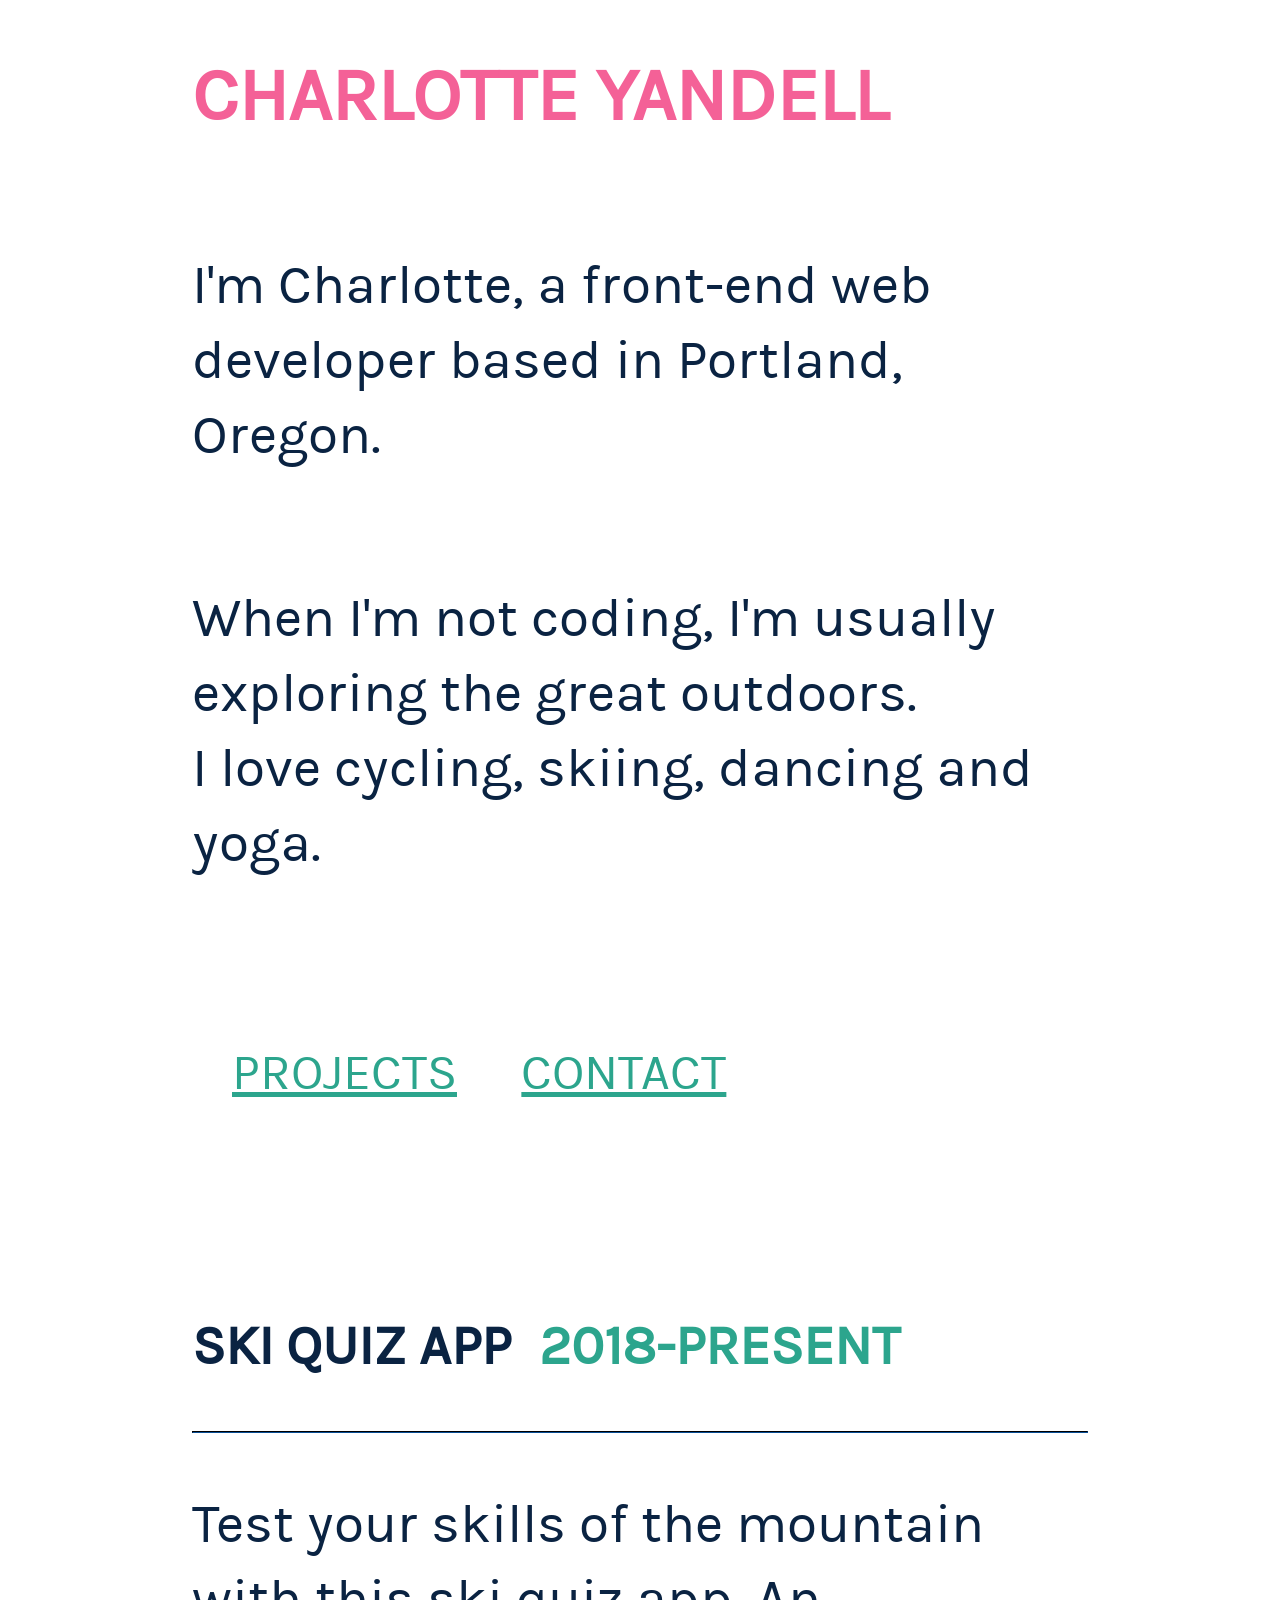
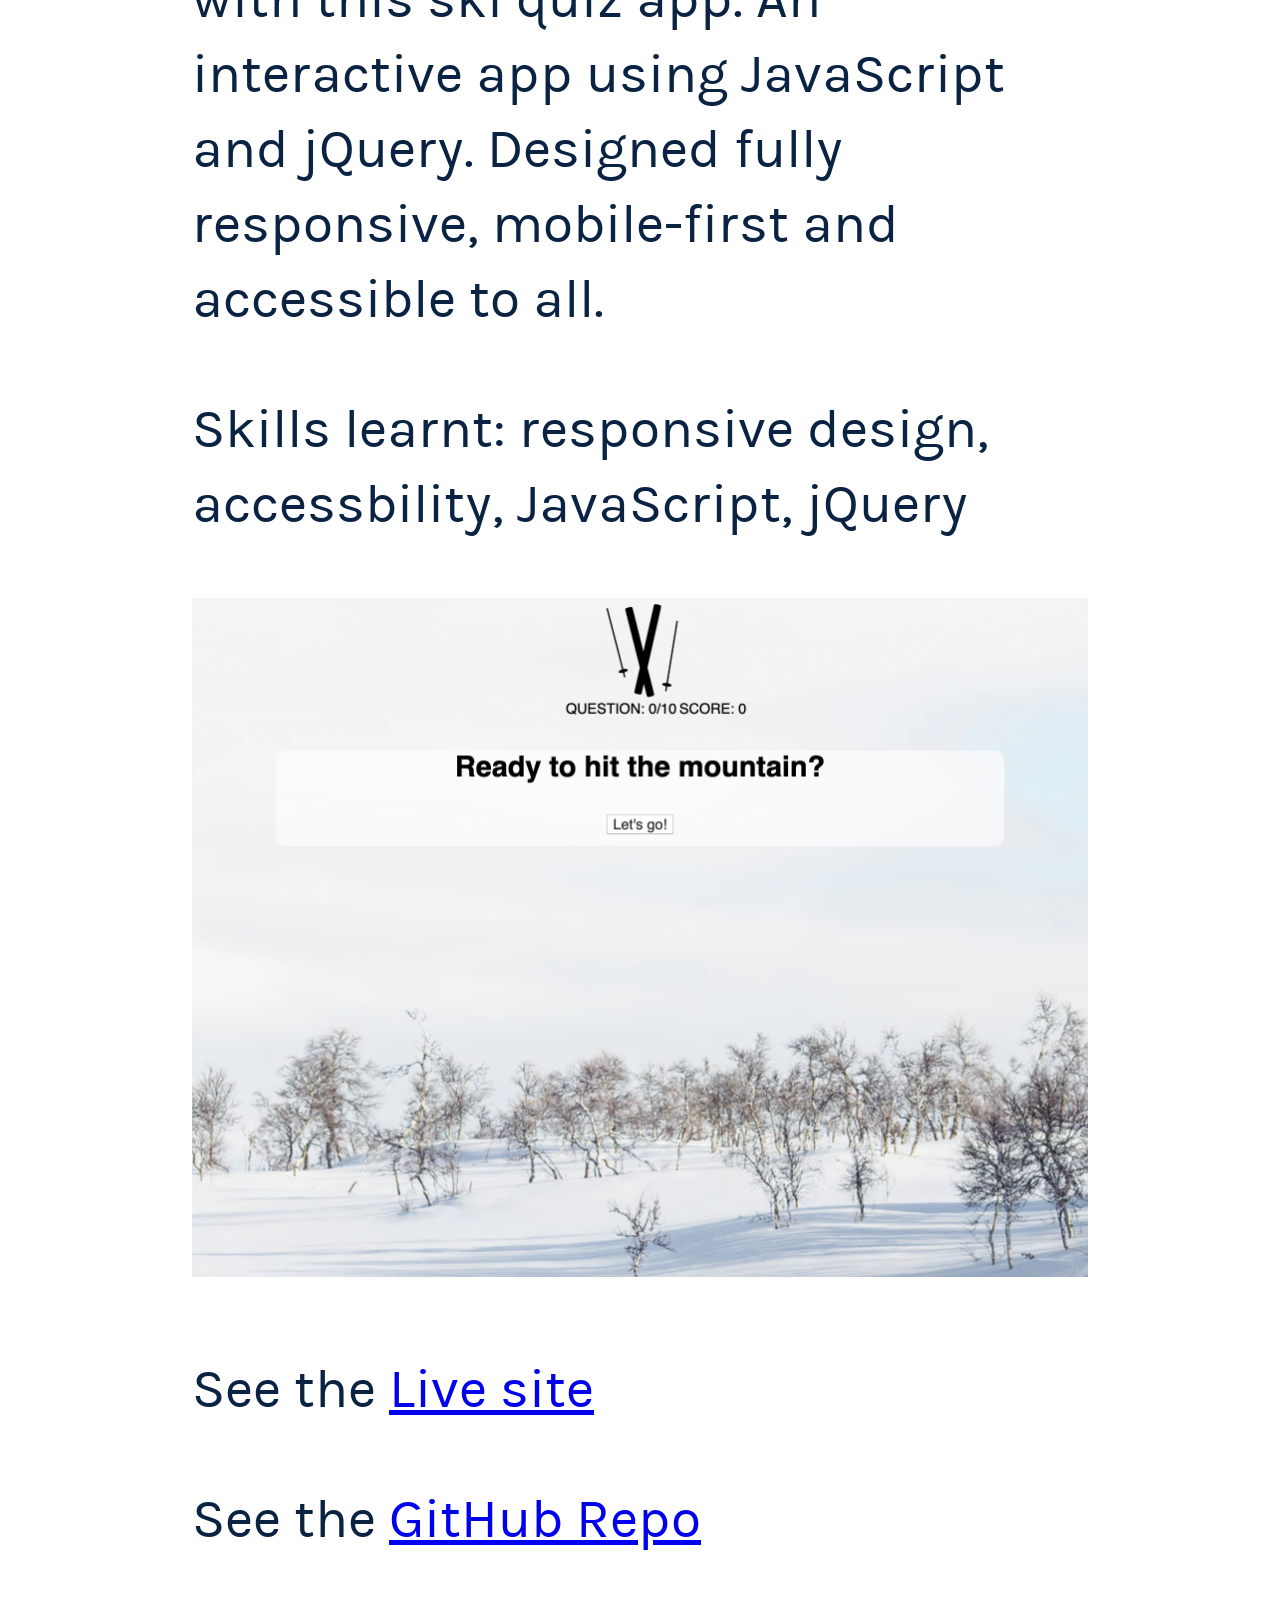
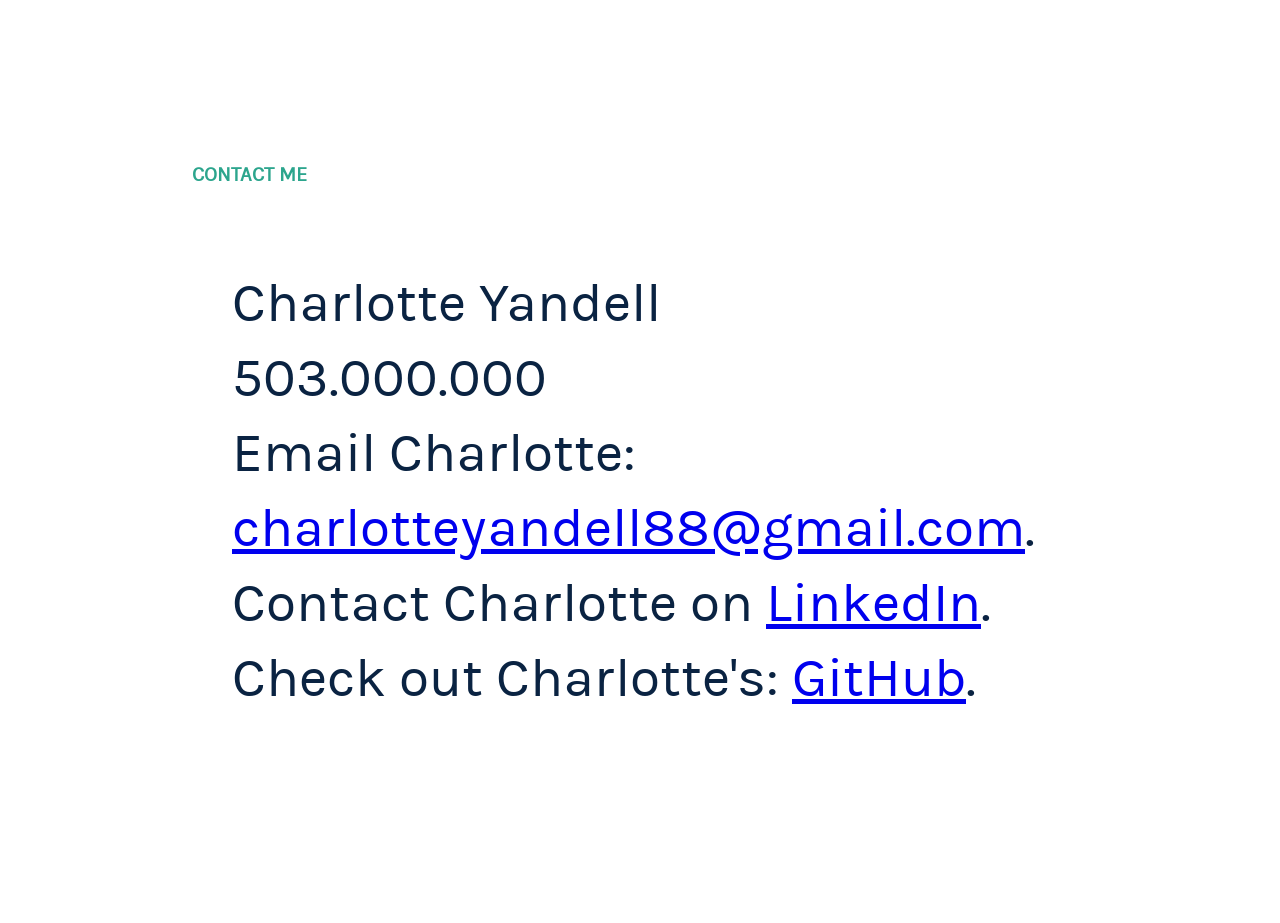
<file: index.html>
<!DOCTYPE html>
<html lang="en">
    <head>
        <title>Charlotte Codes</title>
        <meta name="viewport" content="width=device-width">
        <link href="https://fonts.googleapis.com/css?family=Roboto" rel="stylesheet">
        <link rel="stylesheet" href="main.css" type="text/css">
        <script src="https://ajax.googleapis.com/ajax/libs/jquery/3.2.1/jquery.min.js"></script>
        <script src="index.js"></script>
    </head>
    <body>
        <main role="main">
            <header role="banner">
                <h1>Charlotte Yandell</h1>
            </header>
            <section class="aboutMe">
                I'm Charlotte, a front-end web developer based in Portland, Oregon.
            </section>
            <section class="moreaboutMe">
                When I'm not coding, I'm usually exploring the great outdoors. <br/>
                I love cycling, skiing, dancing and yoga.
            </section>
            <nav role="navigation">
                <ul>
                    <li><a href="#1">Projects</a></li>
                    <li><a href="#2">Contact</a></li>
                </ul>
            </nav> 
            <section class="projects" id="1">
                <h2 class="projectName">Ski Quiz App <span>2018-present</span></span></h2>
                <hr>
                <p>Test your skills of the mountain with this ski quiz app. An interactive app using JavaScript and jQuery. Designed fully responsive, mobile-first and accessible to all.</p>
                <p>Skills learnt: responsive design, accessbility, JavaScript, jQuery</p>
                <img src="images/skiQuiz.png" alt="screenshot of the ski quiz app"/> 
                <p>See the <a href="https://github.com/charlotteengland/skiQuizApp" target="_blank">Live site</a></p>
                <p>See the <a href="https://charlotteengland.github.io/skiQuizApp/" target="_blank">GitHub Repo</a></p>
            </section>
            <section class="contactInfo" id="2">
                <h2>Contact me</h2>
                <ul>
                    <li>Charlotte Yandell</li>
                    <li>503.000.000</li>
                    <li>Email Charlotte: <a href="mailto:charlotteyandell88@gmail.com">charlotteyandell88@gmail.com</a>.<br></li>
                    <li>Contact Charlotte on <a href="https://www.linkedin.com/in/charlotteyandell">LinkedIn</a>.<br></li>
                    <li>Check out Charlotte's: <a href="https://github.com/charlotteengland">GitHub</a>.<br></li>
                </ul>
            </section>
        </main>
        <footer ></footer>
    </body>
</html>
</file>
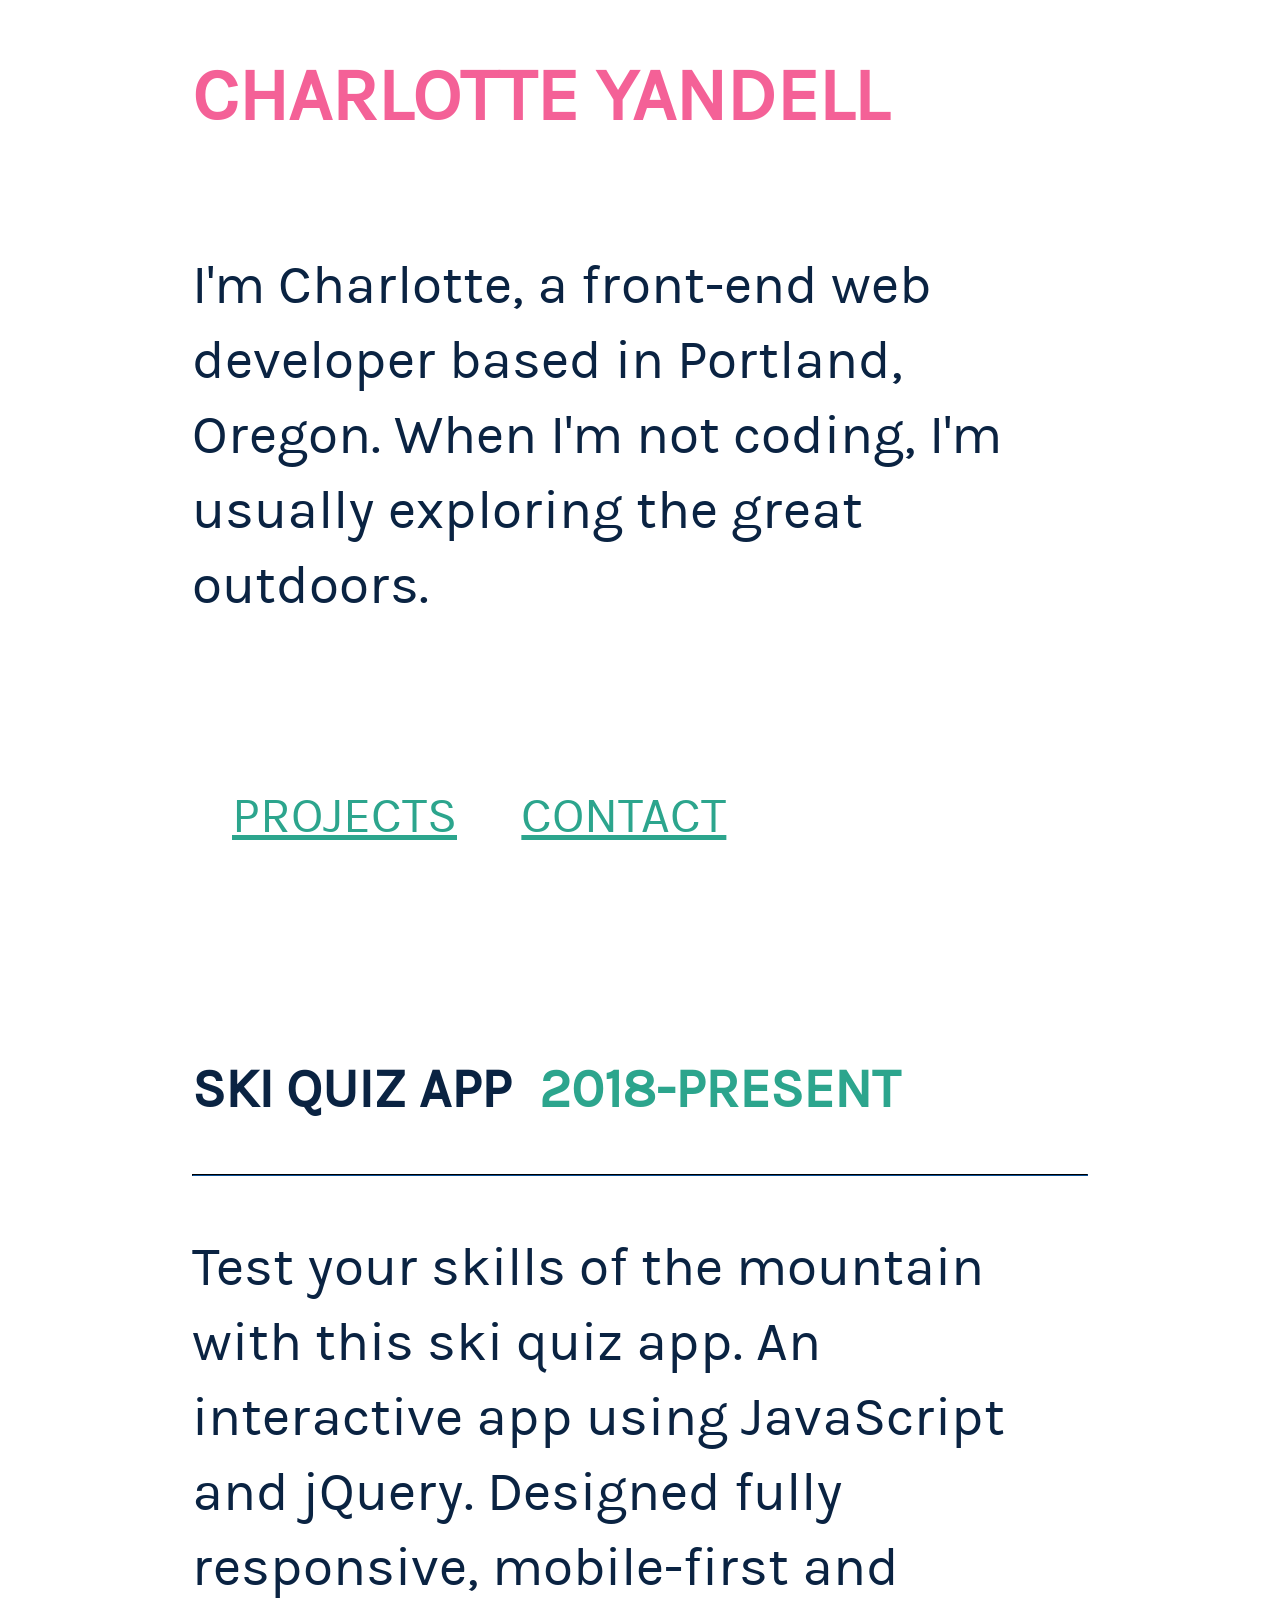
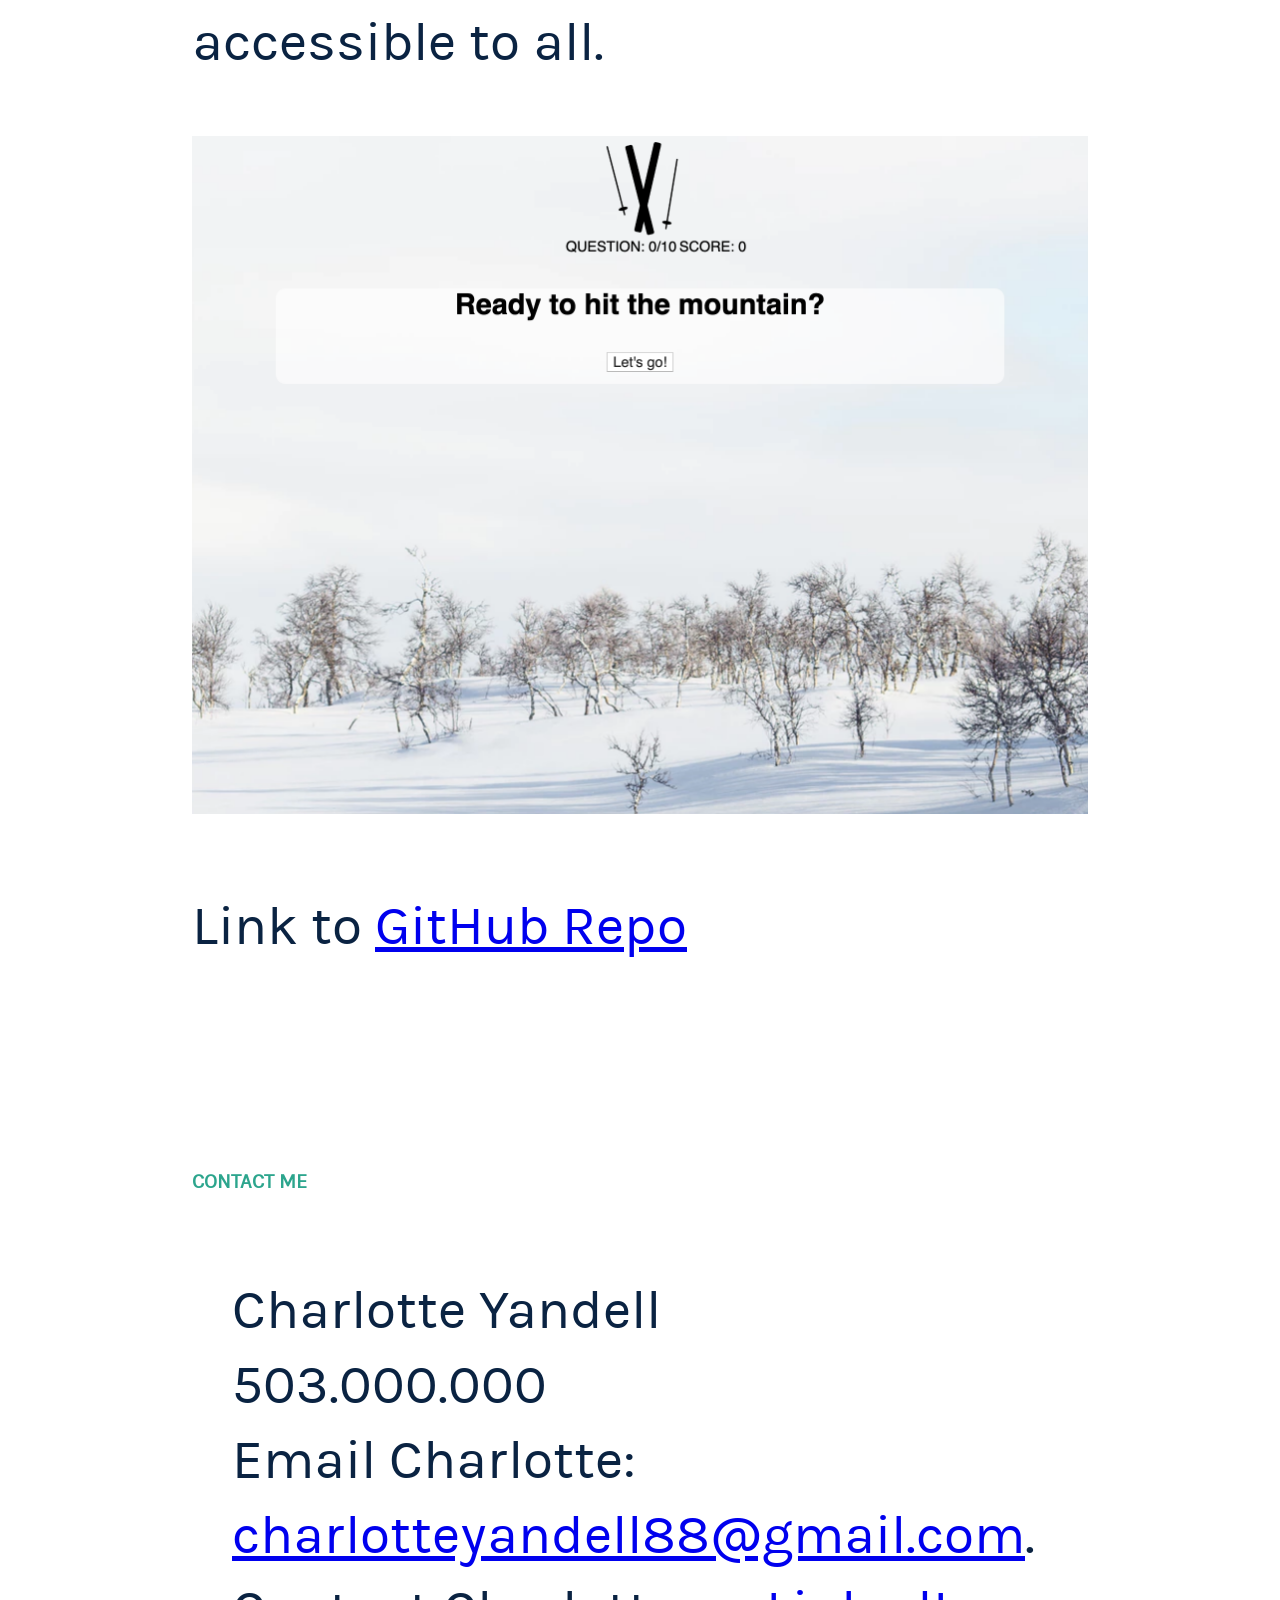
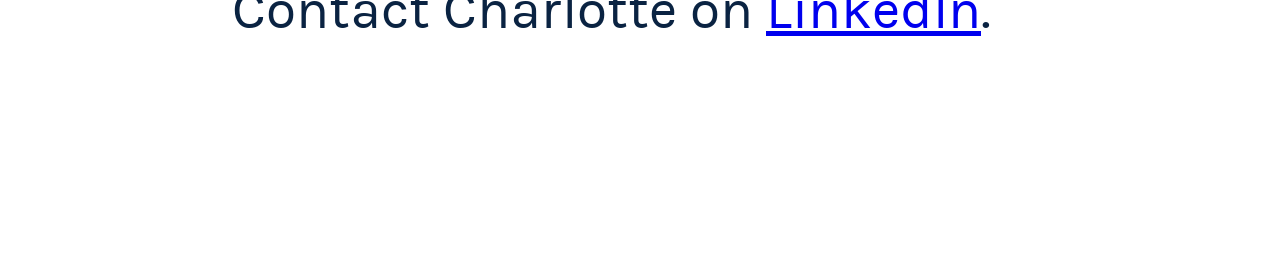
<file: index copy.html>
<!DOCTYPE html>
<html lang="en">
    <head>
        <title>Charlotte Codes</title>
        <meta name="viewport" content="width=device-width">
        <link href="https://fonts.googleapis.com/css?family=Roboto" rel="stylesheet">
        <link rel="stylesheet" href="main.css" type="text/css">
        <script src="https://ajax.googleapis.com/ajax/libs/jquery/3.2.1/jquery.min.js"></script>
        <script src="index.js"></script>
    </head>
    <body>
        <main role="main">
            <header role="banner">
                <h1>Charlotte Yandell</h1>
            </header>
            <section class="aboutMe">
                I'm Charlotte, a front-end web developer based in Portland, Oregon. When I'm not coding, I'm usually exploring the great outdoors.
            </section>
            <nav role="navigation">
                <ul>
                    <li><a href="#1">Projects</a></li>
                    <li><a href="#2">Contact</a></li>
                </ul>
            </nav> 
            <section class="projects" id="1">
                <h2 class="projectName">Ski Quiz App <span>2018-present</span></span></h2>
                <hr>
                <p>Test your skills of the mountain with this ski quiz app. An interactive app using JavaScript and jQuery. Designed fully responsive, mobile-first and accessible to all.</p>
                <img src="images/skiQuiz.png" alt="screenshot of the ski quiz app"/> 
                <p>Link to <a href="https://github.com/charlotteengland/skiQuizApp" target="_blank">GitHub Repo</a></p>
            </section>
            <section class="contactInfo" id="2">
                <h2>Contact me</h2>
                <ul>
                    <li>Charlotte Yandell</li>
                    <li>503.000.000</li>
                    <li>Email Charlotte: <a href="mailto:charlotteyandell88@gmail.com">charlotteyandell88@gmail.com</a>.<br></li>
                    <li>Contact Charlotte on <a href="https://www.linkedin.com/in/charlotteyandell">LinkedIn</a>.<br></li>
                </ul>
            </section>
        </main>
        <footer ></footer>
    </body>
</html>
</file>
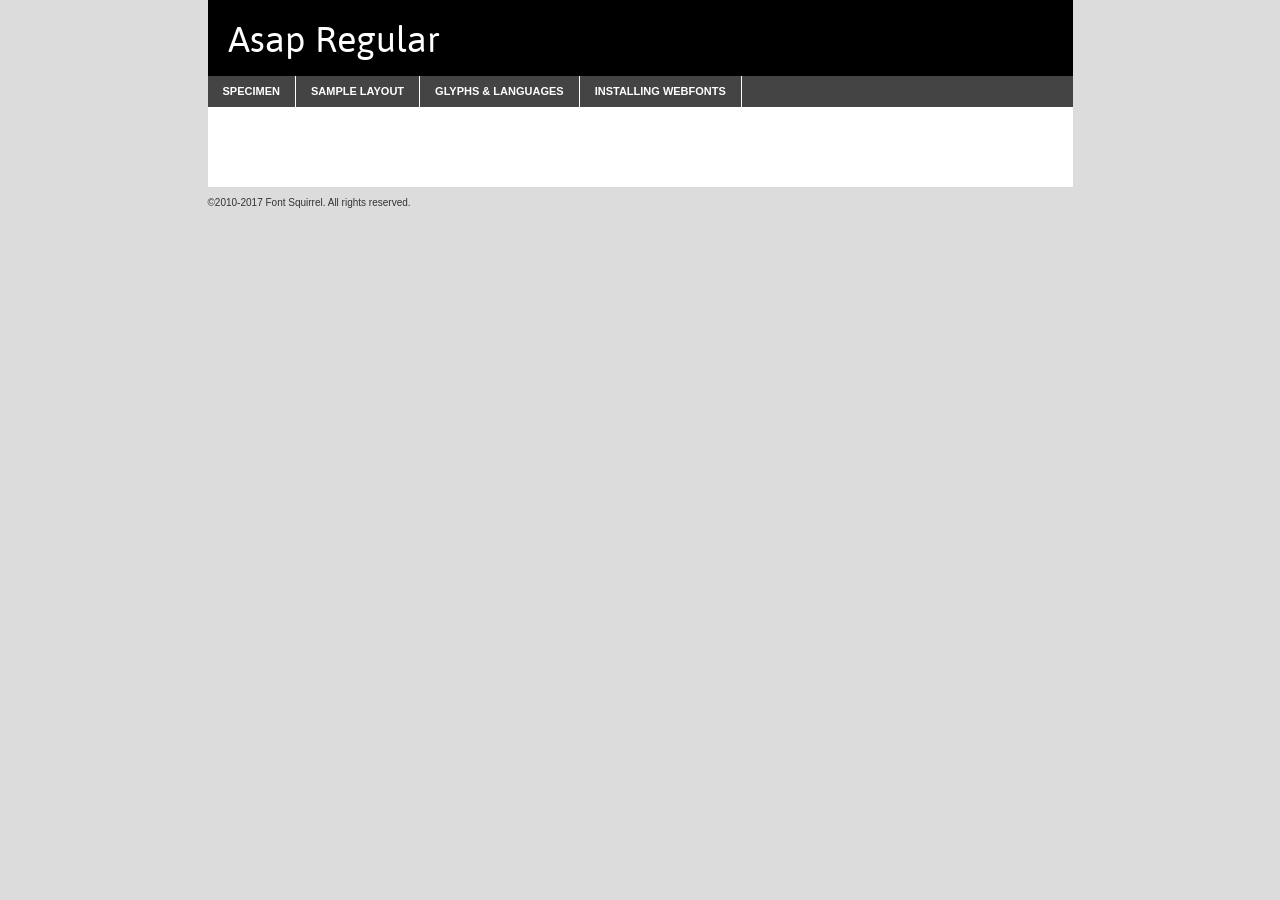
<file: fonts/asap-regular-demo.html>
<!DOCTYPE html PUBLIC "-//W3C//DTD XHTML 1.0 Transitional//EN"
	"http://www.w3.org/TR/xhtml1/DTD/xhtml1-transitional.dtd">

<html xmlns="http://www.w3.org/1999/xhtml" xml:lang="en" lang="en">
<head>
	<meta http-equiv="Content-Type" content="text/html; charset=utf-8" />
	<script src="http://ajax.googleapis.com/ajax/libs/jquery/1.7.2/jquery.min.js" type="text/javascript" charset="utf-8"></script>
	<script type="text/javascript">
	(function($){$.fn.easyTabs=function(option){var param=jQuery.extend({fadeSpeed:"fast",defaultContent:1,activeClass:'active'},option);$(this).each(function(){var thisId="#"+this.id;if(param.defaultContent==''){param.defaultContent=1;}
	if(typeof param.defaultContent=="number")
	{var defaultTab=$(thisId+" .tabs li:eq("+(param.defaultContent-1)+") a").attr('href').substr(1);}else{var defaultTab=param.defaultContent;}
	$(thisId+" .tabs li a").each(function(){var tabToHide=$(this).attr('href').substr(1);$("#"+tabToHide).addClass('easytabs-tab-content');});hideAll();changeContent(defaultTab);function hideAll(){$(thisId+" .easytabs-tab-content").hide();}
	function changeContent(tabId){hideAll();$(thisId+" .tabs li").removeClass(param.activeClass);$(thisId+" .tabs li a[href=#"+tabId+"]").closest('li').addClass(param.activeClass);if(param.fadeSpeed!="none")
	{$(thisId+" #"+tabId).fadeIn(param.fadeSpeed);}else{$(thisId+" #"+tabId).show();}}
	$(thisId+" .tabs li").click(function(){var tabId=$(this).find('a').attr('href').substr(1);changeContent(tabId);return false;});});}})(jQuery);
	</script>
	<link rel="stylesheet" href="specimen_files/specimen_stylesheet.css" type="text/css" charset="utf-8" />
	<link rel="stylesheet" href="stylesheet.css" type="text/css" charset="utf-8" />

	<style type="text/css">
					body{
				font-family: 'asapregular';
							}
		</style>

	<title>Asap Regular Specimen</title>
	
	
	<script type="text/javascript" charset="utf-8">
		$(document).ready(function() {
			$('#container').easyTabs({defaultContent:1});
		});
	</script>
</head>

<body>
<div id="container">
	<div id="header">
		Asap Regular	</div>
	<ul class="tabs">
		<li><a href="#specimen">Specimen</a></li>
		<li><a href="#layout">Sample Layout</a></li>
				<li><a href="#glyphs">Glyphs &amp; Languages</a></li>
		<li><a href="#installing">Installing Webfonts</a></li>
		
	</ul>
	
	<div id="main_content">

		
			<div id="specimen">
		
				<div class="section">
					<div class="grid12 firstcol">
						<div class="huge">AaBb</div>
					</div>
				</div>
		
				<div class="section">
					<div class="glyph_range">A&#x200B;B&#x200b;C&#x200b;D&#x200b;E&#x200b;F&#x200b;G&#x200b;H&#x200b;I&#x200b;J&#x200b;K&#x200b;L&#x200b;M&#x200b;N&#x200b;O&#x200b;P&#x200b;Q&#x200b;R&#x200b;S&#x200b;T&#x200b;U&#x200b;V&#x200b;W&#x200b;X&#x200b;Y&#x200b;Z&#x200b;a&#x200b;b&#x200b;c&#x200b;d&#x200b;e&#x200b;f&#x200b;g&#x200b;h&#x200b;i&#x200b;j&#x200b;k&#x200b;l&#x200b;m&#x200b;n&#x200b;o&#x200b;p&#x200b;q&#x200b;r&#x200b;s&#x200b;t&#x200b;u&#x200b;v&#x200b;w&#x200b;x&#x200b;y&#x200b;z&#x200b;1&#x200b;2&#x200b;3&#x200b;4&#x200b;5&#x200b;6&#x200b;7&#x200b;8&#x200b;9&#x200b;0&#x200b;&amp;&#x200b;.&#x200b;,&#x200b;?&#x200b;!&#x200b;&#64;&#x200b;(&#x200b;)&#x200b;#&#x200b;$&#x200b;%&#x200b;*&#x200b;+&#x200b;-&#x200b;=&#x200b;:&#x200b;;</div>
				</div>
				<div class="section">
					<div class="grid12 firstcol">
						<table class="sample_table">
							<tr><td>10</td><td class="size10">abcdefghijklmnopqrstuvwxyzABCDEFGHIJKLMNOPQRSTUVWXYZ0123456789abcdefghijklmnopqrstuvwxyzABCDEFGHIJKLMNOPQRSTUVWXYZ0123456789abcdefghijklmnopqrstuvwxyzABCDEFGHIJKLMNOPQRSTUVWXYZ</td></tr>
							<tr><td>11</td><td class="size11">abcdefghijklmnopqrstuvwxyzABCDEFGHIJKLMNOPQRSTUVWXYZ0123456789abcdefghijklmnopqrstuvwxyzABCDEFGHIJKLMNOPQRSTUVWXYZ0123456789abcdefghijklmnopqrstuvwxyzABCDEFGHIJKLMNOPQRSTUVWXYZ</td></tr>
							<tr><td>12</td><td class="size12">abcdefghijklmnopqrstuvwxyzABCDEFGHIJKLMNOPQRSTUVWXYZ0123456789abcdefghijklmnopqrstuvwxyzABCDEFGHIJKLMNOPQRSTUVWXYZ0123456789abcdefghijklmnopqrstuvwxyzABCDEFGHIJKLMNOPQRSTUVWXYZ</td></tr>
							<tr><td>13</td><td class="size13">abcdefghijklmnopqrstuvwxyzABCDEFGHIJKLMNOPQRSTUVWXYZ0123456789abcdefghijklmnopqrstuvwxyzABCDEFGHIJKLMNOPQRSTUVWXYZ0123456789abcdefghijklmnopqrstuvwxyzABCDEFGHIJKLMNOPQRSTUVWXYZ</td></tr>
							<tr><td>14</td><td class="size14">abcdefghijklmnopqrstuvwxyzABCDEFGHIJKLMNOPQRSTUVWXYZ0123456789abcdefghijklmnopqrstuvwxyzABCDEFGHIJKLMNOPQRSTUVWXYZ0123456789abcdefghijklmnopqrstuvwxyzABCDEFGHIJKLMNOPQRSTUVWXYZ</td></tr>
							<tr><td>16</td><td class="size16">abcdefghijklmnopqrstuvwxyzABCDEFGHIJKLMNOPQRSTUVWXYZ0123456789abcdefghijklmnopqrstuvwxyzABCDEFGHIJKLMNOPQRSTUVWXYZ</td></tr>
							<tr><td>18</td><td class="size18">abcdefghijklmnopqrstuvwxyzABCDEFGHIJKLMNOPQRSTUVWXYZ0123456789abcdefghijklmnopqrstuvwxyzABCDEFGHIJKLMNOPQRSTUVWXYZ</td></tr>
							<tr><td>20</td><td class="size20">abcdefghijklmnopqrstuvwxyzABCDEFGHIJKLMNOPQRSTUVWXYZ0123456789abcdefghijklmnopqrstuvwxyzABCDEFGHIJKLMNOPQRSTUVWXYZ</td></tr>
							<tr><td>24</td><td class="size24">abcdefghijklmnopqrstuvwxyzABCDEFGHIJKLMNOPQRSTUVWXYZ0123456789abcdefghijklmnopqrstuvwxyzABCDEFGHIJKLMNOPQRSTUVWXYZ</td></tr>
							<tr><td>30</td><td class="size30">abcdefghijklmnopqrstuvwxyzABCDEFGHIJKLMNOPQRSTUVWXYZ0123456789abcdefghijklmnopqrstuvwxyzABCDEFGHIJKLMNOPQRSTUVWXYZ</td></tr>
							<tr><td>36</td><td class="size36">abcdefghijklmnopqrstuvwxyzABCDEFGHIJKLMNOPQRSTUVWXYZ0123456789abcdefghijklmnopqrstuvwxyzABCDEFGHIJKLMNOPQRSTUVWXYZ</td></tr>
							<tr><td>48</td><td class="size48">abcdefghijklmnopqrstuvwxyzABCDEFGHIJKLMNOPQRSTUVWXYZ0123456789abcdefghijklmnopqrstuvwxyzABCDEFGHIJKLMNOPQRSTUVWXYZ</td></tr>
							<tr><td>60</td><td class="size60">abcdefghijklmnopqrstuvwxyzABCDEFGHIJKLMNOPQRSTUVWXYZ0123456789abcdefghijklmnopqrstuvwxyzABCDEFGHIJKLMNOPQRSTUVWXYZ</td></tr>
							<tr><td>72</td><td class="size72">abcdefghijklmnopqrstuvwxyzABCDEFGHIJKLMNOPQRSTUVWXYZ0123456789abcdefghijklmnopqrstuvwxyzABCDEFGHIJKLMNOPQRSTUVWXYZ</td></tr>
							<tr><td>90</td><td class="size90">abcdefghijklmnopqrstuvwxyzABCDEFGHIJKLMNOPQRSTUVWXYZ0123456789abcdefghijklmnopqrstuvwxyzABCDEFGHIJKLMNOPQRSTUVWXYZ</td></tr>
						</table>
				
					</div>
			
				</div>
		
		
		
								<div class="section" id="bodycomparison">


										<div id="xheight">
				<div class="fontbody">&#x25FC;&#x25FC;&#x25FC;&#x25FC;&#x25FC;&#x25FC;&#x25FC;&#x25FC;&#x25FC;&#x25FC;&#x25FC;&#x25FC;&#x25FC;&#x25FC;&#x25FC;&#x25FC;&#x25FC;&#x25FC;&#x25FC;&#x25FC;&#x25FC;&#x25FC;&#x25FC;&#x25FC;&#x25FC;&#x25FC;&#x25FC;&#x25FC;&#x25FC;&#x25FC;&#x25FC;&#x25FC;&#x25FC;&#x25FC;&#x25FC;&#x25FC;&#x25FC;&#x25FC;&#x25FC;&#x25FC;&#x25FC;&#x25FC;&#x25FC;&#x25FC;&#x25FC;&#x25FC;&#x25FC;&#x25FC;&#x25FC;&#x25FC;&#x25FC;&#x25FC;&#x25FC;&#x25FC;&#x25FC;&#x25FC;&#x25FC;&#x25FC;&#x25FC;&#x25FC;&#x25FC;&#x25FC;&#x25FC;&#x25FC;&#x25FC;&#x25FC;&#x25FC;&#x25FC;&#x25FC;&#x25FC;&#x25FC;&#x25FC;&#x25FC;&#x25FC;&#x25FC;&#x25FC;&#x25FC;&#x25FC;&#x25FC;&#x25FC;&#x25FC;&#x25FC;&#x25FC;&#x25FC;&#x25FC;&#x25FC;&#x25FC;&#x25FC;&#x25FC;&#x25FC;&#x25FC;&#x25FC;&#x25FC;&#x25FC;&#x25FC;&#x25FC;&#x25FC;&#x25FC;&#x25FC;body</div><div class="arialbody">body</div><div class="verdanabody">body</div><div class="georgiabody">body</div></div>
										<div class="fontbody" style="z-index:1">
											body<span>Asap Regular</span>
										</div>
										<div class="arialbody" style="z-index:1">
											body<span>Arial</span>
										</div>
										<div class="verdanabody" style="z-index:1">
											body<span>Verdana</span>
										</div>
										<div class="georgiabody" style="z-index:1">
											body<span>Georgia</span>
										</div>



								</div>
		
		
				<div class="section psample psample_row1" id="">
					
					<div class="grid2 firstcol">
						<p class="size10"><span>10.</span>Aenean lacinia bibendum nulla sed consectetur. Fusce dapibus, tellus ac cursus commodo, tortor mauris condimentum nibh, ut fermentum massa justo sit amet risus. Nullam id dolor id nibh ultricies vehicula ut id elit. Cum sociis natoque penatibus et magnis dis parturient montes, nascetur ridiculus mus. Nulla vitae elit libero, a pharetra augue.</p>
			
					</div>
					<div class="grid3">
						<p class="size11"><span>11.</span>Aenean lacinia bibendum nulla sed consectetur. Fusce dapibus, tellus ac cursus commodo, tortor mauris condimentum nibh, ut fermentum massa justo sit amet risus. Nullam id dolor id nibh ultricies vehicula ut id elit. Cum sociis natoque penatibus et magnis dis parturient montes, nascetur ridiculus mus. Nulla vitae elit libero, a pharetra augue.</p>
			
					</div>
					<div class="grid3">
						<p class="size12"><span>12.</span>Aenean lacinia bibendum nulla sed consectetur. Fusce dapibus, tellus ac cursus commodo, tortor mauris condimentum nibh, ut fermentum massa justo sit amet risus. Nullam id dolor id nibh ultricies vehicula ut id elit. Cum sociis natoque penatibus et magnis dis parturient montes, nascetur ridiculus mus. Nulla vitae elit libero, a pharetra augue.</p>
			
					</div>
					<div class="grid4">
						<p class="size13"><span>13.</span>Aenean lacinia bibendum nulla sed consectetur. Fusce dapibus, tellus ac cursus commodo, tortor mauris condimentum nibh, ut fermentum massa justo sit amet risus. Nullam id dolor id nibh ultricies vehicula ut id elit. Cum sociis natoque penatibus et magnis dis parturient montes, nascetur ridiculus mus. Nulla vitae elit libero, a pharetra augue.</p>
			
					</div>
					<div class="white_blend"></div>
					
				</div>
				<div class="section psample psample_row2" id="">
					<div class="grid3 firstcol">
						<p class="size14"><span>14.</span>Aenean lacinia bibendum nulla sed consectetur. Fusce dapibus, tellus ac cursus commodo, tortor mauris condimentum nibh, ut fermentum massa justo sit amet risus. Nullam id dolor id nibh ultricies vehicula ut id elit. Cum sociis natoque penatibus et magnis dis parturient montes, nascetur ridiculus mus. Nulla vitae elit libero, a pharetra augue.</p>
			
					</div>
					<div class="grid4">
						<p class="size16"><span>16.</span>Aenean lacinia bibendum nulla sed consectetur. Fusce dapibus, tellus ac cursus commodo, tortor mauris condimentum nibh, ut fermentum massa justo sit amet risus. Nullam id dolor id nibh ultricies vehicula ut id elit. Cum sociis natoque penatibus et magnis dis parturient montes, nascetur ridiculus mus. Nulla vitae elit libero, a pharetra augue.</p>
			
					</div>
					<div class="grid5">
						<p class="size18"><span>18.</span>Aenean lacinia bibendum nulla sed consectetur. Fusce dapibus, tellus ac cursus commodo, tortor mauris condimentum nibh, ut fermentum massa justo sit amet risus. Nullam id dolor id nibh ultricies vehicula ut id elit. Cum sociis natoque penatibus et magnis dis parturient montes, nascetur ridiculus mus. Nulla vitae elit libero, a pharetra augue.</p>
			
					</div>

					<div class="white_blend"></div>

				</div>
				
				<div class="section psample psample_row3" id="">
					<div class="grid5 firstcol">
						<p class="size20"><span>20.</span>Aenean lacinia bibendum nulla sed consectetur. Fusce dapibus, tellus ac cursus commodo, tortor mauris condimentum nibh, ut fermentum massa justo sit amet risus. Nullam id dolor id nibh ultricies vehicula ut id elit. Cum sociis natoque penatibus et magnis dis parturient montes, nascetur ridiculus mus. Nulla vitae elit libero, a pharetra augue.</p>
					</div>
					<div class="grid7">
						<p class="size24"><span>24.</span>Aenean lacinia bibendum nulla sed consectetur. Fusce dapibus, tellus ac cursus commodo, tortor mauris condimentum nibh, ut fermentum massa justo sit amet risus. Nullam id dolor id nibh ultricies vehicula ut id elit. Cum sociis natoque penatibus et magnis dis parturient montes, nascetur ridiculus mus. Nulla vitae elit libero, a pharetra augue.</p>
					</div>
					
					<div class="white_blend"></div>
					
				</div>
				
				<div class="section psample psample_row4" id="">
					<div class="grid12 firstcol">
						<p class="size30"><span>30.</span>Aenean lacinia bibendum nulla sed consectetur. Fusce dapibus, tellus ac cursus commodo, tortor mauris condimentum nibh, ut fermentum massa justo sit amet risus. Nullam id dolor id nibh ultricies vehicula ut id elit. Cum sociis natoque penatibus et magnis dis parturient montes, nascetur ridiculus mus. Nulla vitae elit libero, a pharetra augue.</p>
					</div>
					<div class="white_blend"></div>
					
				</div>
				
				
				
				<div class="section psample psample_row1 fullreverse">
					<div class="grid2 firstcol">
						<p class="size10"><span>10.</span>Aenean lacinia bibendum nulla sed consectetur. Fusce dapibus, tellus ac cursus commodo, tortor mauris condimentum nibh, ut fermentum massa justo sit amet risus. Nullam id dolor id nibh ultricies vehicula ut id elit. Cum sociis natoque penatibus et magnis dis parturient montes, nascetur ridiculus mus. Nulla vitae elit libero, a pharetra augue.</p>
			
					</div>
					<div class="grid3">
						<p class="size11"><span>11.</span>Aenean lacinia bibendum nulla sed consectetur. Fusce dapibus, tellus ac cursus commodo, tortor mauris condimentum nibh, ut fermentum massa justo sit amet risus. Nullam id dolor id nibh ultricies vehicula ut id elit. Cum sociis natoque penatibus et magnis dis parturient montes, nascetur ridiculus mus. Nulla vitae elit libero, a pharetra augue.</p>
			
					</div>
					<div class="grid3">
						<p class="size12"><span>12.</span>Aenean lacinia bibendum nulla sed consectetur. Fusce dapibus, tellus ac cursus commodo, tortor mauris condimentum nibh, ut fermentum massa justo sit amet risus. Nullam id dolor id nibh ultricies vehicula ut id elit. Cum sociis natoque penatibus et magnis dis parturient montes, nascetur ridiculus mus. Nulla vitae elit libero, a pharetra augue.</p>
			
					</div>
					<div class="grid4">
						<p class="size13"><span>13.</span>Aenean lacinia bibendum nulla sed consectetur. Fusce dapibus, tellus ac cursus commodo, tortor mauris condimentum nibh, ut fermentum massa justo sit amet risus. Nullam id dolor id nibh ultricies vehicula ut id elit. Cum sociis natoque penatibus et magnis dis parturient montes, nascetur ridiculus mus. Nulla vitae elit libero, a pharetra augue.</p>
			
					</div>
					<div class="black_blend"></div>
					
				</div>
				
				<div class="section psample psample_row2 fullreverse">
					<div class="grid3 firstcol">
						<p class="size14"><span>14.</span>Aenean lacinia bibendum nulla sed consectetur. Fusce dapibus, tellus ac cursus commodo, tortor mauris condimentum nibh, ut fermentum massa justo sit amet risus. Nullam id dolor id nibh ultricies vehicula ut id elit. Cum sociis natoque penatibus et magnis dis parturient montes, nascetur ridiculus mus. Nulla vitae elit libero, a pharetra augue.</p>
			
					</div>
					<div class="grid4">
						<p class="size16"><span>16.</span>Aenean lacinia bibendum nulla sed consectetur. Fusce dapibus, tellus ac cursus commodo, tortor mauris condimentum nibh, ut fermentum massa justo sit amet risus. Nullam id dolor id nibh ultricies vehicula ut id elit. Cum sociis natoque penatibus et magnis dis parturient montes, nascetur ridiculus mus. Nulla vitae elit libero, a pharetra augue.</p>
			
					</div>
					<div class="grid5">
						<p class="size18"><span>18.</span>Aenean lacinia bibendum nulla sed consectetur. Fusce dapibus, tellus ac cursus commodo, tortor mauris condimentum nibh, ut fermentum massa justo sit amet risus. Nullam id dolor id nibh ultricies vehicula ut id elit. Cum sociis natoque penatibus et magnis dis parturient montes, nascetur ridiculus mus. Nulla vitae elit libero, a pharetra augue.</p>
			
					</div>
					<div class="black_blend"></div>

				</div>
				
				<div class="section psample fullreverse psample_row3" id="">
					<div class="grid5 firstcol">
						<p class="size20"><span>20.</span>Aenean lacinia bibendum nulla sed consectetur. Fusce dapibus, tellus ac cursus commodo, tortor mauris condimentum nibh, ut fermentum massa justo sit amet risus. Nullam id dolor id nibh ultricies vehicula ut id elit. Cum sociis natoque penatibus et magnis dis parturient montes, nascetur ridiculus mus. Nulla vitae elit libero, a pharetra augue.</p>
					</div>
					<div class="grid7">
						<p class="size24"><span>24.</span>Aenean lacinia bibendum nulla sed consectetur. Fusce dapibus, tellus ac cursus commodo, tortor mauris condimentum nibh, ut fermentum massa justo sit amet risus. Nullam id dolor id nibh ultricies vehicula ut id elit. Cum sociis natoque penatibus et magnis dis parturient montes, nascetur ridiculus mus. Nulla vitae elit libero, a pharetra augue.</p>
					</div>
					
					<div class="black_blend"></div>
					
				</div>
				
				<div class="section psample fullreverse psample_row4" id="" style="border-bottom: 20px #000 solid;">
					<div class="grid12 firstcol">
						<p class="size30"><span>30.</span>Aenean lacinia bibendum nulla sed consectetur. Fusce dapibus, tellus ac cursus commodo, tortor mauris condimentum nibh, ut fermentum massa justo sit amet risus. Nullam id dolor id nibh ultricies vehicula ut id elit. Cum sociis natoque penatibus et magnis dis parturient montes, nascetur ridiculus mus. Nulla vitae elit libero, a pharetra augue.</p>
					</div>
					<div class="black_blend"></div>
					
				</div>
				
				
				
				
			</div>
			
			<div id="layout">
				
				<div class="section">
					
					<div class="grid12 firstcol">
						<h1>Lorem Ipsum Dolor</h1>
						<h2>Etiam porta sem malesuada magna mollis euismod</h2>
						
						<p class="byline">By <a href="#link">Aenean Lacinia</a></p>
					</div>
				</div>
				<div class="section">
					<div class="grid8 firstcol">
						<p class="large">Donec sed odio dui. Morbi leo risus, porta ac consectetur ac, vestibulum at eros. Fusce dapibus, tellus ac cursus commodo, tortor mauris condimentum nibh, ut fermentum massa justo sit amet risus. </p>

						
						<h3>Pellentesque ornare sem</h3>

						<p>Maecenas sed diam eget risus varius blandit sit amet non magna. Maecenas faucibus mollis interdum. Donec ullamcorper nulla non metus auctor fringilla. Nullam id dolor id nibh ultricies vehicula ut id elit. Nullam id dolor id nibh ultricies vehicula ut id elit. </p>

						<p>Aenean eu leo quam. Pellentesque ornare sem lacinia quam venenatis vestibulum. Lorem ipsum dolor sit amet, consectetur adipiscing elit. Cum sociis natoque penatibus et magnis dis parturient montes, nascetur ridiculus mus. </p>

						<p>Nulla vitae elit libero, a pharetra augue. Praesent commodo cursus magna, vel scelerisque nisl consectetur et. Aenean lacinia bibendum nulla sed consectetur. </p>

						<p>Nullam quis risus eget urna mollis ornare vel eu leo. Nullam quis risus eget urna mollis ornare vel eu leo. Maecenas sed diam eget risus varius blandit sit amet non magna. Donec ullamcorper nulla non metus auctor fringilla. </p>

						<h3>Cras mattis consectetur</h3>

						<p>Aenean eu leo quam. Pellentesque ornare sem lacinia quam venenatis vestibulum. Aenean lacinia bibendum nulla sed consectetur. Integer posuere erat a ante venenatis dapibus posuere velit aliquet. Cras mattis consectetur purus sit amet fermentum. </p>

						<p>Nullam id dolor id nibh ultricies vehicula ut id elit. Nullam quis risus eget urna mollis ornare vel eu leo. Cras mattis consectetur purus sit amet fermentum.</p>
					</div>
					
					<div class="grid4 sidebar">
						
						<div class="box reverse">
							<p class="last">Nullam quis risus eget urna mollis ornare vel eu leo. Donec ullamcorper nulla non metus auctor fringilla. Cras mattis consectetur purus sit amet fermentum. Sed posuere consectetur est at lobortis. Lorem ipsum dolor sit amet, consectetur adipiscing elit. </p>
						</div>
						
						<p class="caption">Maecenas sed diam eget risus varius.</p>

						<p>Vestibulum id ligula porta felis euismod semper. Integer posuere erat a ante venenatis dapibus posuere velit aliquet. Vestibulum id ligula porta felis euismod semper. Sed posuere consectetur est at lobortis. Maecenas sed diam eget risus varius blandit sit amet non magna. Fusce dapibus, tellus ac cursus commodo, tortor mauris condimentum nibh, ut fermentum massa justo sit amet risus. </p>

					

						<p>Duis mollis, est non commodo luctus, nisi erat porttitor ligula, eget lacinia odio sem nec elit. Aenean lacinia bibendum nulla sed consectetur. Vivamus sagittis lacus vel augue laoreet rutrum faucibus dolor auctor. Aenean lacinia bibendum nulla sed consectetur. Nullam quis risus eget urna mollis ornare vel eu leo. </p>

						<p>Praesent commodo cursus magna, vel scelerisque nisl consectetur et. Donec ullamcorper nulla non metus auctor fringilla. Maecenas faucibus mollis interdum. Fusce dapibus, tellus ac cursus commodo, tortor mauris condimentum nibh, ut fermentum massa justo sit amet risus. </p>

					</div>
				</div>
				
			</div>


			



		<div id="glyphs">
			<div class="section">
				<div class="grid12 firstcol">
			
				<h1>Language Support</h1>
				<p>The subset of Asap Regular in this kit supports the following languages:<br />
			
					Albanian, Basque, Breton, Chamorro, Danish, Dutch, English, Faroese, Finnish, French, Frisian, Galician, German, Icelandic, Italian, Malagasy, Norwegian, Portuguese, Spanish, Alsatian, Aragonese, Arapaho, Arrernte, Asturian, Aymara, Bislama, Cebuano, Corsican, Fijian, French_creole, Genoese, Gilbertese, Greenlandic, Haitian_creole, Hiligaynon, Hmong, Hopi, Ibanag, Iloko_ilokano, Indonesian, Interglossa_glosa, Interlingua, Irish_gaelic, Jerriais, Lojban, Lombard, Luxembourgeois, Manx, Mohawk, Norfolk_pitcairnese, Occitan, Oromo, Pangasinan, Papiamento, Piedmontese, Potawatomi, Rhaeto-romance, Romansh, Rotokas, Sami_lule, Samoan, Sardinian, Scots_gaelic, Seychelles_creole, Shona, Sicilian, Somali, Southern_ndebele, Swahili, Swati_swazi, Tagalog_filipino_pilipino, Tetum, Tok_pisin, Uyghur_latinized, Volapuk, Walloon, Warlpiri, Xhosa, Yapese, Zulu, Latinbasic, Ubasic, Demo				</p>
				<h1>Glyph Chart</h1>
				<p>The subset of Asap Regular in this kit includes all the glyphs listed below. Unicode entities are included above each glyph to help you insert individual characters into your layout.</p>
				<div id="glyph_chart">
			
																				 <div><p>&amp;#13;</p>&#13;</div>
																				 <div><p>&amp;#32;</p>&#32;</div>
																				 <div><p>&amp;#33;</p>&#33;</div>
																				 <div><p>&amp;#34;</p>&#34;</div>
																				 <div><p>&amp;#35;</p>&#35;</div>
																				 <div><p>&amp;#36;</p>&#36;</div>
																				 <div><p>&amp;#37;</p>&#37;</div>
																				 <div><p>&amp;#38;</p>&#38;</div>
																				 <div><p>&amp;#39;</p>&#39;</div>
																				 <div><p>&amp;#40;</p>&#40;</div>
																				 <div><p>&amp;#41;</p>&#41;</div>
																				 <div><p>&amp;#42;</p>&#42;</div>
																				 <div><p>&amp;#43;</p>&#43;</div>
																				 <div><p>&amp;#44;</p>&#44;</div>
																				 <div><p>&amp;#45;</p>&#45;</div>
																				 <div><p>&amp;#46;</p>&#46;</div>
																				 <div><p>&amp;#47;</p>&#47;</div>
																				 <div><p>&amp;#48;</p>&#48;</div>
																				 <div><p>&amp;#49;</p>&#49;</div>
																				 <div><p>&amp;#50;</p>&#50;</div>
																				 <div><p>&amp;#51;</p>&#51;</div>
																				 <div><p>&amp;#52;</p>&#52;</div>
																				 <div><p>&amp;#53;</p>&#53;</div>
																				 <div><p>&amp;#54;</p>&#54;</div>
																				 <div><p>&amp;#55;</p>&#55;</div>
																				 <div><p>&amp;#56;</p>&#56;</div>
																				 <div><p>&amp;#57;</p>&#57;</div>
																				 <div><p>&amp;#58;</p>&#58;</div>
																				 <div><p>&amp;#59;</p>&#59;</div>
																				 <div><p>&amp;#60;</p>&#60;</div>
																				 <div><p>&amp;#61;</p>&#61;</div>
																				 <div><p>&amp;#62;</p>&#62;</div>
																				 <div><p>&amp;#63;</p>&#63;</div>
																				 <div><p>&amp;#64;</p>&#64;</div>
																				 <div><p>&amp;#65;</p>&#65;</div>
																				 <div><p>&amp;#66;</p>&#66;</div>
																				 <div><p>&amp;#67;</p>&#67;</div>
																				 <div><p>&amp;#68;</p>&#68;</div>
																				 <div><p>&amp;#69;</p>&#69;</div>
																				 <div><p>&amp;#70;</p>&#70;</div>
																				 <div><p>&amp;#71;</p>&#71;</div>
																				 <div><p>&amp;#72;</p>&#72;</div>
																				 <div><p>&amp;#73;</p>&#73;</div>
																				 <div><p>&amp;#74;</p>&#74;</div>
																				 <div><p>&amp;#75;</p>&#75;</div>
																				 <div><p>&amp;#76;</p>&#76;</div>
																				 <div><p>&amp;#77;</p>&#77;</div>
																				 <div><p>&amp;#78;</p>&#78;</div>
																				 <div><p>&amp;#79;</p>&#79;</div>
																				 <div><p>&amp;#80;</p>&#80;</div>
																				 <div><p>&amp;#81;</p>&#81;</div>
																				 <div><p>&amp;#82;</p>&#82;</div>
																				 <div><p>&amp;#83;</p>&#83;</div>
																				 <div><p>&amp;#84;</p>&#84;</div>
																				 <div><p>&amp;#85;</p>&#85;</div>
																				 <div><p>&amp;#86;</p>&#86;</div>
																				 <div><p>&amp;#87;</p>&#87;</div>
																				 <div><p>&amp;#88;</p>&#88;</div>
																				 <div><p>&amp;#89;</p>&#89;</div>
																				 <div><p>&amp;#90;</p>&#90;</div>
																				 <div><p>&amp;#91;</p>&#91;</div>
																				 <div><p>&amp;#92;</p>&#92;</div>
																				 <div><p>&amp;#93;</p>&#93;</div>
																				 <div><p>&amp;#94;</p>&#94;</div>
																				 <div><p>&amp;#95;</p>&#95;</div>
																				 <div><p>&amp;#96;</p>&#96;</div>
																				 <div><p>&amp;#97;</p>&#97;</div>
																				 <div><p>&amp;#98;</p>&#98;</div>
																				 <div><p>&amp;#99;</p>&#99;</div>
																				 <div><p>&amp;#100;</p>&#100;</div>
																				 <div><p>&amp;#101;</p>&#101;</div>
																				 <div><p>&amp;#102;</p>&#102;</div>
																				 <div><p>&amp;#103;</p>&#103;</div>
																				 <div><p>&amp;#104;</p>&#104;</div>
																				 <div><p>&amp;#105;</p>&#105;</div>
																				 <div><p>&amp;#106;</p>&#106;</div>
																				 <div><p>&amp;#107;</p>&#107;</div>
																				 <div><p>&amp;#108;</p>&#108;</div>
																				 <div><p>&amp;#109;</p>&#109;</div>
																				 <div><p>&amp;#110;</p>&#110;</div>
																				 <div><p>&amp;#111;</p>&#111;</div>
																				 <div><p>&amp;#112;</p>&#112;</div>
																				 <div><p>&amp;#113;</p>&#113;</div>
																				 <div><p>&amp;#114;</p>&#114;</div>
																				 <div><p>&amp;#115;</p>&#115;</div>
																				 <div><p>&amp;#116;</p>&#116;</div>
																				 <div><p>&amp;#117;</p>&#117;</div>
																				 <div><p>&amp;#118;</p>&#118;</div>
																				 <div><p>&amp;#119;</p>&#119;</div>
																				 <div><p>&amp;#120;</p>&#120;</div>
																				 <div><p>&amp;#121;</p>&#121;</div>
																				 <div><p>&amp;#122;</p>&#122;</div>
																				 <div><p>&amp;#123;</p>&#123;</div>
																				 <div><p>&amp;#124;</p>&#124;</div>
																				 <div><p>&amp;#125;</p>&#125;</div>
																				 <div><p>&amp;#126;</p>&#126;</div>
																				 <div><p>&amp;#160;</p>&#160;</div>
																				 <div><p>&amp;#161;</p>&#161;</div>
																				 <div><p>&amp;#162;</p>&#162;</div>
																				 <div><p>&amp;#163;</p>&#163;</div>
																				 <div><p>&amp;#164;</p>&#164;</div>
																				 <div><p>&amp;#165;</p>&#165;</div>
																				 <div><p>&amp;#166;</p>&#166;</div>
																				 <div><p>&amp;#167;</p>&#167;</div>
																				 <div><p>&amp;#168;</p>&#168;</div>
																				 <div><p>&amp;#169;</p>&#169;</div>
																				 <div><p>&amp;#170;</p>&#170;</div>
																				 <div><p>&amp;#171;</p>&#171;</div>
																				 <div><p>&amp;#172;</p>&#172;</div>
																				 <div><p>&amp;#173;</p>&#173;</div>
																				 <div><p>&amp;#174;</p>&#174;</div>
																				 <div><p>&amp;#175;</p>&#175;</div>
																				 <div><p>&amp;#176;</p>&#176;</div>
																				 <div><p>&amp;#177;</p>&#177;</div>
																				 <div><p>&amp;#178;</p>&#178;</div>
																				 <div><p>&amp;#179;</p>&#179;</div>
																				 <div><p>&amp;#180;</p>&#180;</div>
																				 <div><p>&amp;#181;</p>&#181;</div>
																				 <div><p>&amp;#182;</p>&#182;</div>
																				 <div><p>&amp;#183;</p>&#183;</div>
																				 <div><p>&amp;#184;</p>&#184;</div>
																				 <div><p>&amp;#185;</p>&#185;</div>
																				 <div><p>&amp;#186;</p>&#186;</div>
																				 <div><p>&amp;#187;</p>&#187;</div>
																				 <div><p>&amp;#188;</p>&#188;</div>
																				 <div><p>&amp;#189;</p>&#189;</div>
																				 <div><p>&amp;#190;</p>&#190;</div>
																				 <div><p>&amp;#191;</p>&#191;</div>
																				 <div><p>&amp;#192;</p>&#192;</div>
																				 <div><p>&amp;#193;</p>&#193;</div>
																				 <div><p>&amp;#194;</p>&#194;</div>
																				 <div><p>&amp;#195;</p>&#195;</div>
																				 <div><p>&amp;#196;</p>&#196;</div>
																				 <div><p>&amp;#197;</p>&#197;</div>
																				 <div><p>&amp;#198;</p>&#198;</div>
																				 <div><p>&amp;#199;</p>&#199;</div>
																				 <div><p>&amp;#200;</p>&#200;</div>
																				 <div><p>&amp;#201;</p>&#201;</div>
																				 <div><p>&amp;#202;</p>&#202;</div>
																				 <div><p>&amp;#203;</p>&#203;</div>
																				 <div><p>&amp;#204;</p>&#204;</div>
																				 <div><p>&amp;#205;</p>&#205;</div>
																				 <div><p>&amp;#206;</p>&#206;</div>
																				 <div><p>&amp;#207;</p>&#207;</div>
																				 <div><p>&amp;#208;</p>&#208;</div>
																				 <div><p>&amp;#209;</p>&#209;</div>
																				 <div><p>&amp;#210;</p>&#210;</div>
																				 <div><p>&amp;#211;</p>&#211;</div>
																				 <div><p>&amp;#212;</p>&#212;</div>
																				 <div><p>&amp;#213;</p>&#213;</div>
																				 <div><p>&amp;#214;</p>&#214;</div>
																				 <div><p>&amp;#215;</p>&#215;</div>
																				 <div><p>&amp;#216;</p>&#216;</div>
																				 <div><p>&amp;#217;</p>&#217;</div>
																				 <div><p>&amp;#218;</p>&#218;</div>
																				 <div><p>&amp;#219;</p>&#219;</div>
																				 <div><p>&amp;#220;</p>&#220;</div>
																				 <div><p>&amp;#221;</p>&#221;</div>
																				 <div><p>&amp;#222;</p>&#222;</div>
																				 <div><p>&amp;#223;</p>&#223;</div>
																				 <div><p>&amp;#224;</p>&#224;</div>
																				 <div><p>&amp;#225;</p>&#225;</div>
																				 <div><p>&amp;#226;</p>&#226;</div>
																				 <div><p>&amp;#227;</p>&#227;</div>
																				 <div><p>&amp;#228;</p>&#228;</div>
																				 <div><p>&amp;#229;</p>&#229;</div>
																				 <div><p>&amp;#230;</p>&#230;</div>
																				 <div><p>&amp;#231;</p>&#231;</div>
																				 <div><p>&amp;#232;</p>&#232;</div>
																				 <div><p>&amp;#233;</p>&#233;</div>
																				 <div><p>&amp;#234;</p>&#234;</div>
																				 <div><p>&amp;#235;</p>&#235;</div>
																				 <div><p>&amp;#236;</p>&#236;</div>
																				 <div><p>&amp;#237;</p>&#237;</div>
																				 <div><p>&amp;#238;</p>&#238;</div>
																				 <div><p>&amp;#239;</p>&#239;</div>
																				 <div><p>&amp;#240;</p>&#240;</div>
																				 <div><p>&amp;#241;</p>&#241;</div>
																				 <div><p>&amp;#242;</p>&#242;</div>
																				 <div><p>&amp;#243;</p>&#243;</div>
																				 <div><p>&amp;#244;</p>&#244;</div>
																				 <div><p>&amp;#245;</p>&#245;</div>
																				 <div><p>&amp;#246;</p>&#246;</div>
																				 <div><p>&amp;#247;</p>&#247;</div>
																				 <div><p>&amp;#248;</p>&#248;</div>
																				 <div><p>&amp;#249;</p>&#249;</div>
																				 <div><p>&amp;#250;</p>&#250;</div>
																				 <div><p>&amp;#251;</p>&#251;</div>
																				 <div><p>&amp;#252;</p>&#252;</div>
																				 <div><p>&amp;#253;</p>&#253;</div>
																				 <div><p>&amp;#254;</p>&#254;</div>
																				 <div><p>&amp;#255;</p>&#255;</div>
																				 <div><p>&amp;#338;</p>&#338;</div>
																				 <div><p>&amp;#339;</p>&#339;</div>
																				 <div><p>&amp;#376;</p>&#376;</div>
																				 <div><p>&amp;#710;</p>&#710;</div>
																				 <div><p>&amp;#732;</p>&#732;</div>
																				 <div><p>&amp;#8192;</p>&#8192;</div>
																				 <div><p>&amp;#8193;</p>&#8193;</div>
																				 <div><p>&amp;#8194;</p>&#8194;</div>
																				 <div><p>&amp;#8195;</p>&#8195;</div>
																				 <div><p>&amp;#8196;</p>&#8196;</div>
																				 <div><p>&amp;#8197;</p>&#8197;</div>
																				 <div><p>&amp;#8198;</p>&#8198;</div>
																				 <div><p>&amp;#8199;</p>&#8199;</div>
																				 <div><p>&amp;#8200;</p>&#8200;</div>
																				 <div><p>&amp;#8201;</p>&#8201;</div>
																				 <div><p>&amp;#8202;</p>&#8202;</div>
																				 <div><p>&amp;#8208;</p>&#8208;</div>
																				 <div><p>&amp;#8209;</p>&#8209;</div>
																				 <div><p>&amp;#8210;</p>&#8210;</div>
																				 <div><p>&amp;#8211;</p>&#8211;</div>
																				 <div><p>&amp;#8212;</p>&#8212;</div>
																				 <div><p>&amp;#8216;</p>&#8216;</div>
																				 <div><p>&amp;#8217;</p>&#8217;</div>
																				 <div><p>&amp;#8218;</p>&#8218;</div>
																				 <div><p>&amp;#8220;</p>&#8220;</div>
																				 <div><p>&amp;#8221;</p>&#8221;</div>
																				 <div><p>&amp;#8222;</p>&#8222;</div>
																				 <div><p>&amp;#8226;</p>&#8226;</div>
																				 <div><p>&amp;#8230;</p>&#8230;</div>
																				 <div><p>&amp;#8239;</p>&#8239;</div>
																				 <div><p>&amp;#8249;</p>&#8249;</div>
																				 <div><p>&amp;#8250;</p>&#8250;</div>
																				 <div><p>&amp;#8287;</p>&#8287;</div>
																				 <div><p>&amp;#8364;</p>&#8364;</div>
																				 <div><p>&amp;#8482;</p>&#8482;</div>
																				 <div><p>&amp;#9724;</p>&#9724;</div>
																				 <div><p>&amp;#64257;</p>&#64257;</div>
																				 <div><p>&amp;#64258;</p>&#64258;</div>
																																						</div>	
				</div>
		
		
			</div>
		</div>
		
		
		<div id="specs">
			
		</div>
	
		<div id="installing">
			<div class="section">
				<div class="grid7 firstcol">
					<h1>Installing Webfonts</h1>
					
					<p>Webfonts are supported by all major browser platforms but not all in the same way. There are currently four different font formats that must be included in order to target all browsers. This includes TTF, WOFF, EOT and SVG.</p>
					
					<h2>1. Upload your webfonts</h2>
					<p>You must upload your webfont kit to your website. They should be in or near the same directory as your CSS files.</p>
					
					<h2>2. Include the webfont stylesheet</h2>
					<p>A special CSS @font-face declaration helps the various browsers select the appropriate font it needs without causing you a bunch of headaches. Learn more about this syntax by reading the <a href="https://www.fontspring.com/blog/further-hardening-of-the-bulletproof-syntax">Fontspring blog post</a> about it. The code for it is as follows:</p>


<code>
@font-face{ 
	font-family: 'MyWebFont';
	src: url('WebFont.eot');
	src: url('WebFont.eot?#iefix') format('embedded-opentype'),
	     url('WebFont.woff') format('woff'),
	     url('WebFont.ttf') format('truetype'),
	     url('WebFont.svg#webfont') format('svg');
}
</code>

	<p>We've already gone ahead and generated the code for you. All you have to do is link to the stylesheet in your HTML, like this:</p>
	<code>&lt;link rel=&quot;stylesheet&quot; href=&quot;stylesheet.css&quot; type=&quot;text/css&quot; charset=&quot;utf-8&quot; /&gt;</code>

					<h2>3. Modify your own stylesheet</h2>
					<p>To take advantage of your new fonts, you must tell your stylesheet to use them. Look at the original @font-face declaration above and find the property called "font-family." The name linked there will be what you use to reference the font. Prepend that webfont name to the font stack in the "font-family" property, inside the selector you want to change. For example:</p>
<code>p { font-family: 'WebFont', Arial, sans-serif; }</code>

<h2>4. Test</h2>
<p>Getting webfonts to work cross-browser <em>can</em> be tricky. Use the information in the sidebar to help you if you find that fonts aren't loading in a particular browser.</p>
				</div>
				
				<div class="grid5 sidebar">
					<div class="box">
						<h2>Troubleshooting<br />Font-Face Problems</h2>
						<p>Having trouble getting your webfonts to load in your new website? Here are some tips to sort out what might be the problem.</p>

						<h3>Fonts not showing in any browser</h3>

						<p>This sounds like you need to work on the plumbing. You either did not upload the fonts to the correct directory, or you did not link the fonts properly in the CSS. If you've confirmed that all this is correct and you still have a problem, take a look at your .htaccess file and see if requests are getting intercepted.</p>

						<h3>Fonts not loading in iPhone or iPad</h3>

						<p>The most common problem here is that you are serving the fonts from an IIS server. IIS refuses to serve files that have unknown MIME types. If that is the case, you must set the MIME type for SVG to "image/svg+xml" in the server settings. Follow these instructions from Microsoft if you need help.</p>

						<h3>Fonts not loading in Firefox</h3>

						<p>The primary reason for this failure? You are still using a version Firefox older than 3.5. So upgrade already! If that isn't it, then you are very likely serving fonts from a different domain. Firefox requires that all font assets be served from the same domain. Lastly it is possible that you need to add WOFF to your list of MIME types (if you are serving via IIS.)</p>

						<h3>Fonts not loading in IE</h3>

						<p>Are you looking at Internet Explorer on an actual Windows machine or are you cheating by using a service like Adobe BrowserLab? Many of these screenshot services do not render @font-face for IE. Best to test it on a real machine.</p>

						<h3>Fonts not loading in IE9</h3>

						<p>IE9, like Firefox, requires that fonts be served from the same domain as the website. Make sure that is the case.</p>
					</div>
				</div>
			</div>
			
		</div>
	
	</div>
	<div id="footer">
		<p>&copy;2010-2017 Font Squirrel. All rights reserved.</p>
	</div>
</div>
</body>
</html>
</file>
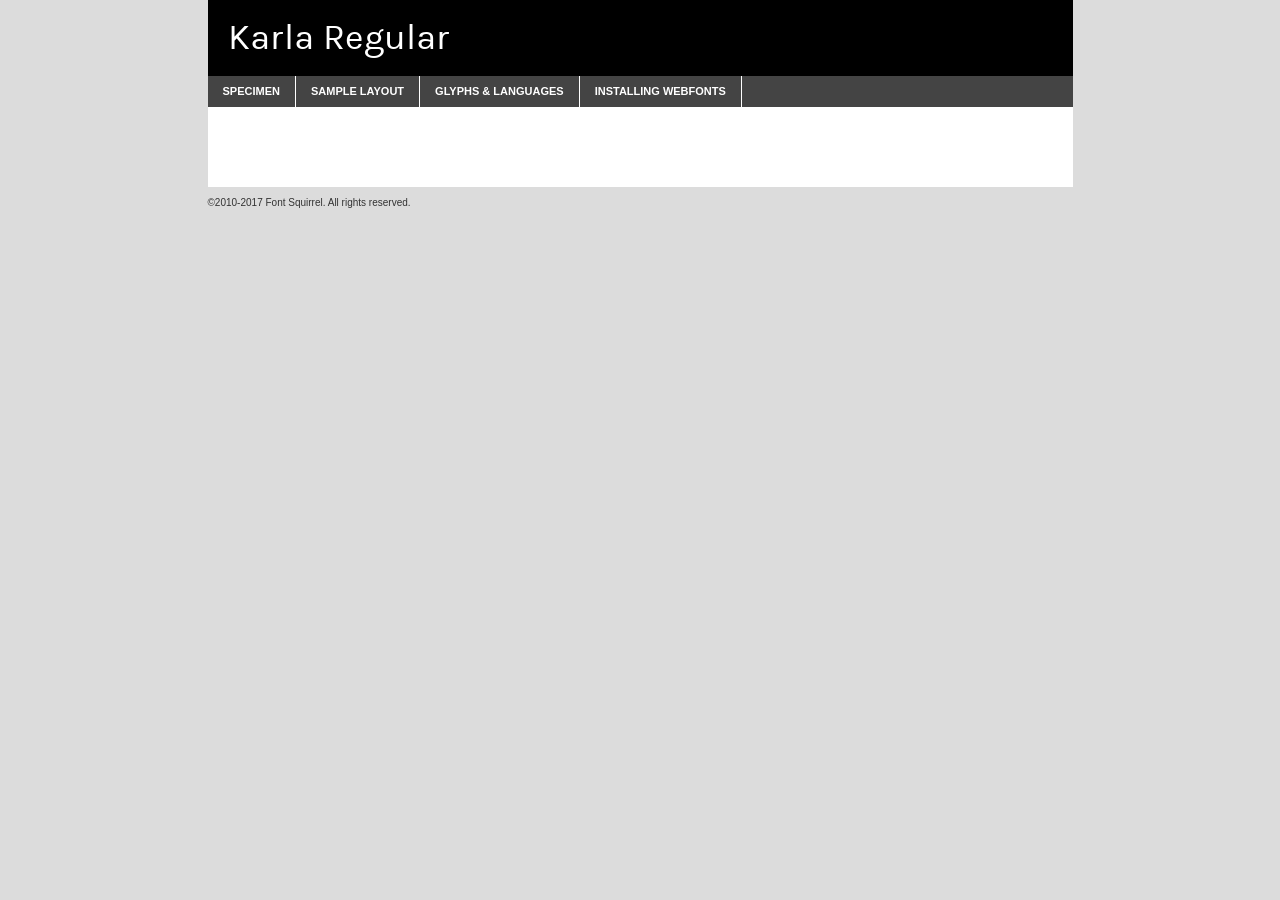
<file: fonts/karla-regular-demo.html>
<!DOCTYPE html PUBLIC "-//W3C//DTD XHTML 1.0 Transitional//EN"
	"http://www.w3.org/TR/xhtml1/DTD/xhtml1-transitional.dtd">

<html xmlns="http://www.w3.org/1999/xhtml" xml:lang="en" lang="en">
<head>
	<meta http-equiv="Content-Type" content="text/html; charset=utf-8" />
	<script src="http://ajax.googleapis.com/ajax/libs/jquery/1.7.2/jquery.min.js" type="text/javascript" charset="utf-8"></script>
	<script type="text/javascript">
	(function($){$.fn.easyTabs=function(option){var param=jQuery.extend({fadeSpeed:"fast",defaultContent:1,activeClass:'active'},option);$(this).each(function(){var thisId="#"+this.id;if(param.defaultContent==''){param.defaultContent=1;}
	if(typeof param.defaultContent=="number")
	{var defaultTab=$(thisId+" .tabs li:eq("+(param.defaultContent-1)+") a").attr('href').substr(1);}else{var defaultTab=param.defaultContent;}
	$(thisId+" .tabs li a").each(function(){var tabToHide=$(this).attr('href').substr(1);$("#"+tabToHide).addClass('easytabs-tab-content');});hideAll();changeContent(defaultTab);function hideAll(){$(thisId+" .easytabs-tab-content").hide();}
	function changeContent(tabId){hideAll();$(thisId+" .tabs li").removeClass(param.activeClass);$(thisId+" .tabs li a[href=#"+tabId+"]").closest('li').addClass(param.activeClass);if(param.fadeSpeed!="none")
	{$(thisId+" #"+tabId).fadeIn(param.fadeSpeed);}else{$(thisId+" #"+tabId).show();}}
	$(thisId+" .tabs li").click(function(){var tabId=$(this).find('a').attr('href').substr(1);changeContent(tabId);return false;});});}})(jQuery);
	</script>
	<link rel="stylesheet" href="specimen_files/specimen_stylesheet.css" type="text/css" charset="utf-8" />
	<link rel="stylesheet" href="stylesheet.css" type="text/css" charset="utf-8" />

	<style type="text/css">
					body{
				font-family: 'karlaregular';
							}
		</style>

	<title>Karla Regular Specimen</title>
	
	
	<script type="text/javascript" charset="utf-8">
		$(document).ready(function() {
			$('#container').easyTabs({defaultContent:1});
		});
	</script>
</head>

<body>
<div id="container">
	<div id="header">
		Karla Regular	</div>
	<ul class="tabs">
		<li><a href="#specimen">Specimen</a></li>
		<li><a href="#layout">Sample Layout</a></li>
				<li><a href="#glyphs">Glyphs &amp; Languages</a></li>
		<li><a href="#installing">Installing Webfonts</a></li>
		
	</ul>
	
	<div id="main_content">

		
			<div id="specimen">
		
				<div class="section">
					<div class="grid12 firstcol">
						<div class="huge">AaBb</div>
					</div>
				</div>
		
				<div class="section">
					<div class="glyph_range">A&#x200B;B&#x200b;C&#x200b;D&#x200b;E&#x200b;F&#x200b;G&#x200b;H&#x200b;I&#x200b;J&#x200b;K&#x200b;L&#x200b;M&#x200b;N&#x200b;O&#x200b;P&#x200b;Q&#x200b;R&#x200b;S&#x200b;T&#x200b;U&#x200b;V&#x200b;W&#x200b;X&#x200b;Y&#x200b;Z&#x200b;a&#x200b;b&#x200b;c&#x200b;d&#x200b;e&#x200b;f&#x200b;g&#x200b;h&#x200b;i&#x200b;j&#x200b;k&#x200b;l&#x200b;m&#x200b;n&#x200b;o&#x200b;p&#x200b;q&#x200b;r&#x200b;s&#x200b;t&#x200b;u&#x200b;v&#x200b;w&#x200b;x&#x200b;y&#x200b;z&#x200b;1&#x200b;2&#x200b;3&#x200b;4&#x200b;5&#x200b;6&#x200b;7&#x200b;8&#x200b;9&#x200b;0&#x200b;&amp;&#x200b;.&#x200b;,&#x200b;?&#x200b;!&#x200b;&#64;&#x200b;(&#x200b;)&#x200b;#&#x200b;$&#x200b;%&#x200b;*&#x200b;+&#x200b;-&#x200b;=&#x200b;:&#x200b;;</div>
				</div>
				<div class="section">
					<div class="grid12 firstcol">
						<table class="sample_table">
							<tr><td>10</td><td class="size10">abcdefghijklmnopqrstuvwxyzABCDEFGHIJKLMNOPQRSTUVWXYZ0123456789abcdefghijklmnopqrstuvwxyzABCDEFGHIJKLMNOPQRSTUVWXYZ0123456789abcdefghijklmnopqrstuvwxyzABCDEFGHIJKLMNOPQRSTUVWXYZ</td></tr>
							<tr><td>11</td><td class="size11">abcdefghijklmnopqrstuvwxyzABCDEFGHIJKLMNOPQRSTUVWXYZ0123456789abcdefghijklmnopqrstuvwxyzABCDEFGHIJKLMNOPQRSTUVWXYZ0123456789abcdefghijklmnopqrstuvwxyzABCDEFGHIJKLMNOPQRSTUVWXYZ</td></tr>
							<tr><td>12</td><td class="size12">abcdefghijklmnopqrstuvwxyzABCDEFGHIJKLMNOPQRSTUVWXYZ0123456789abcdefghijklmnopqrstuvwxyzABCDEFGHIJKLMNOPQRSTUVWXYZ0123456789abcdefghijklmnopqrstuvwxyzABCDEFGHIJKLMNOPQRSTUVWXYZ</td></tr>
							<tr><td>13</td><td class="size13">abcdefghijklmnopqrstuvwxyzABCDEFGHIJKLMNOPQRSTUVWXYZ0123456789abcdefghijklmnopqrstuvwxyzABCDEFGHIJKLMNOPQRSTUVWXYZ0123456789abcdefghijklmnopqrstuvwxyzABCDEFGHIJKLMNOPQRSTUVWXYZ</td></tr>
							<tr><td>14</td><td class="size14">abcdefghijklmnopqrstuvwxyzABCDEFGHIJKLMNOPQRSTUVWXYZ0123456789abcdefghijklmnopqrstuvwxyzABCDEFGHIJKLMNOPQRSTUVWXYZ0123456789abcdefghijklmnopqrstuvwxyzABCDEFGHIJKLMNOPQRSTUVWXYZ</td></tr>
							<tr><td>16</td><td class="size16">abcdefghijklmnopqrstuvwxyzABCDEFGHIJKLMNOPQRSTUVWXYZ0123456789abcdefghijklmnopqrstuvwxyzABCDEFGHIJKLMNOPQRSTUVWXYZ</td></tr>
							<tr><td>18</td><td class="size18">abcdefghijklmnopqrstuvwxyzABCDEFGHIJKLMNOPQRSTUVWXYZ0123456789abcdefghijklmnopqrstuvwxyzABCDEFGHIJKLMNOPQRSTUVWXYZ</td></tr>
							<tr><td>20</td><td class="size20">abcdefghijklmnopqrstuvwxyzABCDEFGHIJKLMNOPQRSTUVWXYZ0123456789abcdefghijklmnopqrstuvwxyzABCDEFGHIJKLMNOPQRSTUVWXYZ</td></tr>
							<tr><td>24</td><td class="size24">abcdefghijklmnopqrstuvwxyzABCDEFGHIJKLMNOPQRSTUVWXYZ0123456789abcdefghijklmnopqrstuvwxyzABCDEFGHIJKLMNOPQRSTUVWXYZ</td></tr>
							<tr><td>30</td><td class="size30">abcdefghijklmnopqrstuvwxyzABCDEFGHIJKLMNOPQRSTUVWXYZ0123456789abcdefghijklmnopqrstuvwxyzABCDEFGHIJKLMNOPQRSTUVWXYZ</td></tr>
							<tr><td>36</td><td class="size36">abcdefghijklmnopqrstuvwxyzABCDEFGHIJKLMNOPQRSTUVWXYZ0123456789abcdefghijklmnopqrstuvwxyzABCDEFGHIJKLMNOPQRSTUVWXYZ</td></tr>
							<tr><td>48</td><td class="size48">abcdefghijklmnopqrstuvwxyzABCDEFGHIJKLMNOPQRSTUVWXYZ0123456789abcdefghijklmnopqrstuvwxyzABCDEFGHIJKLMNOPQRSTUVWXYZ</td></tr>
							<tr><td>60</td><td class="size60">abcdefghijklmnopqrstuvwxyzABCDEFGHIJKLMNOPQRSTUVWXYZ0123456789abcdefghijklmnopqrstuvwxyzABCDEFGHIJKLMNOPQRSTUVWXYZ</td></tr>
							<tr><td>72</td><td class="size72">abcdefghijklmnopqrstuvwxyzABCDEFGHIJKLMNOPQRSTUVWXYZ0123456789abcdefghijklmnopqrstuvwxyzABCDEFGHIJKLMNOPQRSTUVWXYZ</td></tr>
							<tr><td>90</td><td class="size90">abcdefghijklmnopqrstuvwxyzABCDEFGHIJKLMNOPQRSTUVWXYZ0123456789abcdefghijklmnopqrstuvwxyzABCDEFGHIJKLMNOPQRSTUVWXYZ</td></tr>
						</table>
				
					</div>
			
				</div>
		
		
		
								<div class="section" id="bodycomparison">


										<div id="xheight">
				<div class="fontbody">&#x25FC;&#x25FC;&#x25FC;&#x25FC;&#x25FC;&#x25FC;&#x25FC;&#x25FC;&#x25FC;&#x25FC;&#x25FC;&#x25FC;&#x25FC;&#x25FC;&#x25FC;&#x25FC;&#x25FC;&#x25FC;&#x25FC;&#x25FC;&#x25FC;&#x25FC;&#x25FC;&#x25FC;&#x25FC;&#x25FC;&#x25FC;&#x25FC;&#x25FC;&#x25FC;&#x25FC;&#x25FC;&#x25FC;&#x25FC;&#x25FC;&#x25FC;&#x25FC;&#x25FC;&#x25FC;&#x25FC;&#x25FC;&#x25FC;&#x25FC;&#x25FC;&#x25FC;&#x25FC;&#x25FC;&#x25FC;&#x25FC;&#x25FC;&#x25FC;&#x25FC;&#x25FC;&#x25FC;&#x25FC;&#x25FC;&#x25FC;&#x25FC;&#x25FC;&#x25FC;&#x25FC;&#x25FC;&#x25FC;&#x25FC;&#x25FC;&#x25FC;&#x25FC;&#x25FC;&#x25FC;&#x25FC;&#x25FC;&#x25FC;&#x25FC;&#x25FC;&#x25FC;&#x25FC;&#x25FC;&#x25FC;&#x25FC;&#x25FC;&#x25FC;&#x25FC;&#x25FC;&#x25FC;&#x25FC;&#x25FC;&#x25FC;&#x25FC;&#x25FC;&#x25FC;&#x25FC;&#x25FC;&#x25FC;&#x25FC;&#x25FC;&#x25FC;&#x25FC;&#x25FC;&#x25FC;body</div><div class="arialbody">body</div><div class="verdanabody">body</div><div class="georgiabody">body</div></div>
										<div class="fontbody" style="z-index:1">
											body<span>Karla Regular</span>
										</div>
										<div class="arialbody" style="z-index:1">
											body<span>Arial</span>
										</div>
										<div class="verdanabody" style="z-index:1">
											body<span>Verdana</span>
										</div>
										<div class="georgiabody" style="z-index:1">
											body<span>Georgia</span>
										</div>



								</div>
		
		
				<div class="section psample psample_row1" id="">
					
					<div class="grid2 firstcol">
						<p class="size10"><span>10.</span>Aenean lacinia bibendum nulla sed consectetur. Fusce dapibus, tellus ac cursus commodo, tortor mauris condimentum nibh, ut fermentum massa justo sit amet risus. Nullam id dolor id nibh ultricies vehicula ut id elit. Cum sociis natoque penatibus et magnis dis parturient montes, nascetur ridiculus mus. Nulla vitae elit libero, a pharetra augue.</p>
			
					</div>
					<div class="grid3">
						<p class="size11"><span>11.</span>Aenean lacinia bibendum nulla sed consectetur. Fusce dapibus, tellus ac cursus commodo, tortor mauris condimentum nibh, ut fermentum massa justo sit amet risus. Nullam id dolor id nibh ultricies vehicula ut id elit. Cum sociis natoque penatibus et magnis dis parturient montes, nascetur ridiculus mus. Nulla vitae elit libero, a pharetra augue.</p>
			
					</div>
					<div class="grid3">
						<p class="size12"><span>12.</span>Aenean lacinia bibendum nulla sed consectetur. Fusce dapibus, tellus ac cursus commodo, tortor mauris condimentum nibh, ut fermentum massa justo sit amet risus. Nullam id dolor id nibh ultricies vehicula ut id elit. Cum sociis natoque penatibus et magnis dis parturient montes, nascetur ridiculus mus. Nulla vitae elit libero, a pharetra augue.</p>
			
					</div>
					<div class="grid4">
						<p class="size13"><span>13.</span>Aenean lacinia bibendum nulla sed consectetur. Fusce dapibus, tellus ac cursus commodo, tortor mauris condimentum nibh, ut fermentum massa justo sit amet risus. Nullam id dolor id nibh ultricies vehicula ut id elit. Cum sociis natoque penatibus et magnis dis parturient montes, nascetur ridiculus mus. Nulla vitae elit libero, a pharetra augue.</p>
			
					</div>
					<div class="white_blend"></div>
					
				</div>
				<div class="section psample psample_row2" id="">
					<div class="grid3 firstcol">
						<p class="size14"><span>14.</span>Aenean lacinia bibendum nulla sed consectetur. Fusce dapibus, tellus ac cursus commodo, tortor mauris condimentum nibh, ut fermentum massa justo sit amet risus. Nullam id dolor id nibh ultricies vehicula ut id elit. Cum sociis natoque penatibus et magnis dis parturient montes, nascetur ridiculus mus. Nulla vitae elit libero, a pharetra augue.</p>
			
					</div>
					<div class="grid4">
						<p class="size16"><span>16.</span>Aenean lacinia bibendum nulla sed consectetur. Fusce dapibus, tellus ac cursus commodo, tortor mauris condimentum nibh, ut fermentum massa justo sit amet risus. Nullam id dolor id nibh ultricies vehicula ut id elit. Cum sociis natoque penatibus et magnis dis parturient montes, nascetur ridiculus mus. Nulla vitae elit libero, a pharetra augue.</p>
			
					</div>
					<div class="grid5">
						<p class="size18"><span>18.</span>Aenean lacinia bibendum nulla sed consectetur. Fusce dapibus, tellus ac cursus commodo, tortor mauris condimentum nibh, ut fermentum massa justo sit amet risus. Nullam id dolor id nibh ultricies vehicula ut id elit. Cum sociis natoque penatibus et magnis dis parturient montes, nascetur ridiculus mus. Nulla vitae elit libero, a pharetra augue.</p>
			
					</div>

					<div class="white_blend"></div>

				</div>
				
				<div class="section psample psample_row3" id="">
					<div class="grid5 firstcol">
						<p class="size20"><span>20.</span>Aenean lacinia bibendum nulla sed consectetur. Fusce dapibus, tellus ac cursus commodo, tortor mauris condimentum nibh, ut fermentum massa justo sit amet risus. Nullam id dolor id nibh ultricies vehicula ut id elit. Cum sociis natoque penatibus et magnis dis parturient montes, nascetur ridiculus mus. Nulla vitae elit libero, a pharetra augue.</p>
					</div>
					<div class="grid7">
						<p class="size24"><span>24.</span>Aenean lacinia bibendum nulla sed consectetur. Fusce dapibus, tellus ac cursus commodo, tortor mauris condimentum nibh, ut fermentum massa justo sit amet risus. Nullam id dolor id nibh ultricies vehicula ut id elit. Cum sociis natoque penatibus et magnis dis parturient montes, nascetur ridiculus mus. Nulla vitae elit libero, a pharetra augue.</p>
					</div>
					
					<div class="white_blend"></div>
					
				</div>
				
				<div class="section psample psample_row4" id="">
					<div class="grid12 firstcol">
						<p class="size30"><span>30.</span>Aenean lacinia bibendum nulla sed consectetur. Fusce dapibus, tellus ac cursus commodo, tortor mauris condimentum nibh, ut fermentum massa justo sit amet risus. Nullam id dolor id nibh ultricies vehicula ut id elit. Cum sociis natoque penatibus et magnis dis parturient montes, nascetur ridiculus mus. Nulla vitae elit libero, a pharetra augue.</p>
					</div>
					<div class="white_blend"></div>
					
				</div>
				
				
				
				<div class="section psample psample_row1 fullreverse">
					<div class="grid2 firstcol">
						<p class="size10"><span>10.</span>Aenean lacinia bibendum nulla sed consectetur. Fusce dapibus, tellus ac cursus commodo, tortor mauris condimentum nibh, ut fermentum massa justo sit amet risus. Nullam id dolor id nibh ultricies vehicula ut id elit. Cum sociis natoque penatibus et magnis dis parturient montes, nascetur ridiculus mus. Nulla vitae elit libero, a pharetra augue.</p>
			
					</div>
					<div class="grid3">
						<p class="size11"><span>11.</span>Aenean lacinia bibendum nulla sed consectetur. Fusce dapibus, tellus ac cursus commodo, tortor mauris condimentum nibh, ut fermentum massa justo sit amet risus. Nullam id dolor id nibh ultricies vehicula ut id elit. Cum sociis natoque penatibus et magnis dis parturient montes, nascetur ridiculus mus. Nulla vitae elit libero, a pharetra augue.</p>
			
					</div>
					<div class="grid3">
						<p class="size12"><span>12.</span>Aenean lacinia bibendum nulla sed consectetur. Fusce dapibus, tellus ac cursus commodo, tortor mauris condimentum nibh, ut fermentum massa justo sit amet risus. Nullam id dolor id nibh ultricies vehicula ut id elit. Cum sociis natoque penatibus et magnis dis parturient montes, nascetur ridiculus mus. Nulla vitae elit libero, a pharetra augue.</p>
			
					</div>
					<div class="grid4">
						<p class="size13"><span>13.</span>Aenean lacinia bibendum nulla sed consectetur. Fusce dapibus, tellus ac cursus commodo, tortor mauris condimentum nibh, ut fermentum massa justo sit amet risus. Nullam id dolor id nibh ultricies vehicula ut id elit. Cum sociis natoque penatibus et magnis dis parturient montes, nascetur ridiculus mus. Nulla vitae elit libero, a pharetra augue.</p>
			
					</div>
					<div class="black_blend"></div>
					
				</div>
				
				<div class="section psample psample_row2 fullreverse">
					<div class="grid3 firstcol">
						<p class="size14"><span>14.</span>Aenean lacinia bibendum nulla sed consectetur. Fusce dapibus, tellus ac cursus commodo, tortor mauris condimentum nibh, ut fermentum massa justo sit amet risus. Nullam id dolor id nibh ultricies vehicula ut id elit. Cum sociis natoque penatibus et magnis dis parturient montes, nascetur ridiculus mus. Nulla vitae elit libero, a pharetra augue.</p>
			
					</div>
					<div class="grid4">
						<p class="size16"><span>16.</span>Aenean lacinia bibendum nulla sed consectetur. Fusce dapibus, tellus ac cursus commodo, tortor mauris condimentum nibh, ut fermentum massa justo sit amet risus. Nullam id dolor id nibh ultricies vehicula ut id elit. Cum sociis natoque penatibus et magnis dis parturient montes, nascetur ridiculus mus. Nulla vitae elit libero, a pharetra augue.</p>
			
					</div>
					<div class="grid5">
						<p class="size18"><span>18.</span>Aenean lacinia bibendum nulla sed consectetur. Fusce dapibus, tellus ac cursus commodo, tortor mauris condimentum nibh, ut fermentum massa justo sit amet risus. Nullam id dolor id nibh ultricies vehicula ut id elit. Cum sociis natoque penatibus et magnis dis parturient montes, nascetur ridiculus mus. Nulla vitae elit libero, a pharetra augue.</p>
			
					</div>
					<div class="black_blend"></div>

				</div>
				
				<div class="section psample fullreverse psample_row3" id="">
					<div class="grid5 firstcol">
						<p class="size20"><span>20.</span>Aenean lacinia bibendum nulla sed consectetur. Fusce dapibus, tellus ac cursus commodo, tortor mauris condimentum nibh, ut fermentum massa justo sit amet risus. Nullam id dolor id nibh ultricies vehicula ut id elit. Cum sociis natoque penatibus et magnis dis parturient montes, nascetur ridiculus mus. Nulla vitae elit libero, a pharetra augue.</p>
					</div>
					<div class="grid7">
						<p class="size24"><span>24.</span>Aenean lacinia bibendum nulla sed consectetur. Fusce dapibus, tellus ac cursus commodo, tortor mauris condimentum nibh, ut fermentum massa justo sit amet risus. Nullam id dolor id nibh ultricies vehicula ut id elit. Cum sociis natoque penatibus et magnis dis parturient montes, nascetur ridiculus mus. Nulla vitae elit libero, a pharetra augue.</p>
					</div>
					
					<div class="black_blend"></div>
					
				</div>
				
				<div class="section psample fullreverse psample_row4" id="" style="border-bottom: 20px #000 solid;">
					<div class="grid12 firstcol">
						<p class="size30"><span>30.</span>Aenean lacinia bibendum nulla sed consectetur. Fusce dapibus, tellus ac cursus commodo, tortor mauris condimentum nibh, ut fermentum massa justo sit amet risus. Nullam id dolor id nibh ultricies vehicula ut id elit. Cum sociis natoque penatibus et magnis dis parturient montes, nascetur ridiculus mus. Nulla vitae elit libero, a pharetra augue.</p>
					</div>
					<div class="black_blend"></div>
					
				</div>
				
				
				
				
			</div>
			
			<div id="layout">
				
				<div class="section">
					
					<div class="grid12 firstcol">
						<h1>Lorem Ipsum Dolor</h1>
						<h2>Etiam porta sem malesuada magna mollis euismod</h2>
						
						<p class="byline">By <a href="#link">Aenean Lacinia</a></p>
					</div>
				</div>
				<div class="section">
					<div class="grid8 firstcol">
						<p class="large">Donec sed odio dui. Morbi leo risus, porta ac consectetur ac, vestibulum at eros. Fusce dapibus, tellus ac cursus commodo, tortor mauris condimentum nibh, ut fermentum massa justo sit amet risus. </p>

						
						<h3>Pellentesque ornare sem</h3>

						<p>Maecenas sed diam eget risus varius blandit sit amet non magna. Maecenas faucibus mollis interdum. Donec ullamcorper nulla non metus auctor fringilla. Nullam id dolor id nibh ultricies vehicula ut id elit. Nullam id dolor id nibh ultricies vehicula ut id elit. </p>

						<p>Aenean eu leo quam. Pellentesque ornare sem lacinia quam venenatis vestibulum. Lorem ipsum dolor sit amet, consectetur adipiscing elit. Cum sociis natoque penatibus et magnis dis parturient montes, nascetur ridiculus mus. </p>

						<p>Nulla vitae elit libero, a pharetra augue. Praesent commodo cursus magna, vel scelerisque nisl consectetur et. Aenean lacinia bibendum nulla sed consectetur. </p>

						<p>Nullam quis risus eget urna mollis ornare vel eu leo. Nullam quis risus eget urna mollis ornare vel eu leo. Maecenas sed diam eget risus varius blandit sit amet non magna. Donec ullamcorper nulla non metus auctor fringilla. </p>

						<h3>Cras mattis consectetur</h3>

						<p>Aenean eu leo quam. Pellentesque ornare sem lacinia quam venenatis vestibulum. Aenean lacinia bibendum nulla sed consectetur. Integer posuere erat a ante venenatis dapibus posuere velit aliquet. Cras mattis consectetur purus sit amet fermentum. </p>

						<p>Nullam id dolor id nibh ultricies vehicula ut id elit. Nullam quis risus eget urna mollis ornare vel eu leo. Cras mattis consectetur purus sit amet fermentum.</p>
					</div>
					
					<div class="grid4 sidebar">
						
						<div class="box reverse">
							<p class="last">Nullam quis risus eget urna mollis ornare vel eu leo. Donec ullamcorper nulla non metus auctor fringilla. Cras mattis consectetur purus sit amet fermentum. Sed posuere consectetur est at lobortis. Lorem ipsum dolor sit amet, consectetur adipiscing elit. </p>
						</div>
						
						<p class="caption">Maecenas sed diam eget risus varius.</p>

						<p>Vestibulum id ligula porta felis euismod semper. Integer posuere erat a ante venenatis dapibus posuere velit aliquet. Vestibulum id ligula porta felis euismod semper. Sed posuere consectetur est at lobortis. Maecenas sed diam eget risus varius blandit sit amet non magna. Fusce dapibus, tellus ac cursus commodo, tortor mauris condimentum nibh, ut fermentum massa justo sit amet risus. </p>

					

						<p>Duis mollis, est non commodo luctus, nisi erat porttitor ligula, eget lacinia odio sem nec elit. Aenean lacinia bibendum nulla sed consectetur. Vivamus sagittis lacus vel augue laoreet rutrum faucibus dolor auctor. Aenean lacinia bibendum nulla sed consectetur. Nullam quis risus eget urna mollis ornare vel eu leo. </p>

						<p>Praesent commodo cursus magna, vel scelerisque nisl consectetur et. Donec ullamcorper nulla non metus auctor fringilla. Maecenas faucibus mollis interdum. Fusce dapibus, tellus ac cursus commodo, tortor mauris condimentum nibh, ut fermentum massa justo sit amet risus. </p>

					</div>
				</div>
				
			</div>


			



		<div id="glyphs">
			<div class="section">
				<div class="grid12 firstcol">
			
				<h1>Language Support</h1>
				<p>The subset of Karla Regular in this kit supports the following languages:<br />
			
					Breton, Chamorro, English, Frisian, Galician, Italian, Malagasy, Alsatian, Arapaho, Arrernte, Aymara, Bislama, Cebuano, Corsican, Fijian, French_creole, Gilbertese, Haitian_creole, Hiligaynon, Hmong, Hopi, Ibanag, Iloko_ilokano, Indonesian, Interglossa_glosa, Interlingua, Irish_gaelic, Lojban, Lombard, Luxembourgeois, Mohawk, Norfolk_pitcairnese, Oromo, Pangasinan, Papiamento, Piedmontese, Potawatomi, Rhaeto-romance, Romansh, Rotokas, Scots_gaelic, Seychelles_creole, Shona, Somali, Southern_ndebele, Swahili, Swati_swazi, Tagalog_filipino_pilipino, Tetum, Tok_pisin, Uyghur_latinized, Volapuk, Warlpiri, Xhosa, Yapese, Zulu, Latinbasic, Ubasic, Demo				</p>
				<h1>Glyph Chart</h1>
				<p>The subset of Karla Regular in this kit includes all the glyphs listed below. Unicode entities are included above each glyph to help you insert individual characters into your layout.</p>
				<div id="glyph_chart">
			
																				 <div><p>&amp;#13;</p>&#13;</div>
																				 <div><p>&amp;#32;</p>&#32;</div>
																				 <div><p>&amp;#33;</p>&#33;</div>
																				 <div><p>&amp;#34;</p>&#34;</div>
																				 <div><p>&amp;#35;</p>&#35;</div>
																				 <div><p>&amp;#36;</p>&#36;</div>
																				 <div><p>&amp;#37;</p>&#37;</div>
																				 <div><p>&amp;#38;</p>&#38;</div>
																				 <div><p>&amp;#39;</p>&#39;</div>
																				 <div><p>&amp;#40;</p>&#40;</div>
																				 <div><p>&amp;#41;</p>&#41;</div>
																				 <div><p>&amp;#42;</p>&#42;</div>
																				 <div><p>&amp;#43;</p>&#43;</div>
																				 <div><p>&amp;#44;</p>&#44;</div>
																				 <div><p>&amp;#45;</p>&#45;</div>
																				 <div><p>&amp;#46;</p>&#46;</div>
																				 <div><p>&amp;#47;</p>&#47;</div>
																				 <div><p>&amp;#48;</p>&#48;</div>
																				 <div><p>&amp;#49;</p>&#49;</div>
																				 <div><p>&amp;#50;</p>&#50;</div>
																				 <div><p>&amp;#51;</p>&#51;</div>
																				 <div><p>&amp;#52;</p>&#52;</div>
																				 <div><p>&amp;#53;</p>&#53;</div>
																				 <div><p>&amp;#54;</p>&#54;</div>
																				 <div><p>&amp;#55;</p>&#55;</div>
																				 <div><p>&amp;#56;</p>&#56;</div>
																				 <div><p>&amp;#57;</p>&#57;</div>
																				 <div><p>&amp;#58;</p>&#58;</div>
																				 <div><p>&amp;#59;</p>&#59;</div>
																				 <div><p>&amp;#60;</p>&#60;</div>
																				 <div><p>&amp;#61;</p>&#61;</div>
																				 <div><p>&amp;#62;</p>&#62;</div>
																				 <div><p>&amp;#63;</p>&#63;</div>
																				 <div><p>&amp;#64;</p>&#64;</div>
																				 <div><p>&amp;#65;</p>&#65;</div>
																				 <div><p>&amp;#66;</p>&#66;</div>
																				 <div><p>&amp;#67;</p>&#67;</div>
																				 <div><p>&amp;#68;</p>&#68;</div>
																				 <div><p>&amp;#69;</p>&#69;</div>
																				 <div><p>&amp;#70;</p>&#70;</div>
																				 <div><p>&amp;#71;</p>&#71;</div>
																				 <div><p>&amp;#72;</p>&#72;</div>
																				 <div><p>&amp;#73;</p>&#73;</div>
																				 <div><p>&amp;#74;</p>&#74;</div>
																				 <div><p>&amp;#75;</p>&#75;</div>
																				 <div><p>&amp;#76;</p>&#76;</div>
																				 <div><p>&amp;#77;</p>&#77;</div>
																				 <div><p>&amp;#78;</p>&#78;</div>
																				 <div><p>&amp;#79;</p>&#79;</div>
																				 <div><p>&amp;#80;</p>&#80;</div>
																				 <div><p>&amp;#81;</p>&#81;</div>
																				 <div><p>&amp;#82;</p>&#82;</div>
																				 <div><p>&amp;#83;</p>&#83;</div>
																				 <div><p>&amp;#84;</p>&#84;</div>
																				 <div><p>&amp;#85;</p>&#85;</div>
																				 <div><p>&amp;#86;</p>&#86;</div>
																				 <div><p>&amp;#87;</p>&#87;</div>
																				 <div><p>&amp;#88;</p>&#88;</div>
																				 <div><p>&amp;#89;</p>&#89;</div>
																				 <div><p>&amp;#90;</p>&#90;</div>
																				 <div><p>&amp;#91;</p>&#91;</div>
																				 <div><p>&amp;#92;</p>&#92;</div>
																				 <div><p>&amp;#93;</p>&#93;</div>
																				 <div><p>&amp;#94;</p>&#94;</div>
																				 <div><p>&amp;#95;</p>&#95;</div>
																				 <div><p>&amp;#96;</p>&#96;</div>
																				 <div><p>&amp;#97;</p>&#97;</div>
																				 <div><p>&amp;#98;</p>&#98;</div>
																				 <div><p>&amp;#99;</p>&#99;</div>
																				 <div><p>&amp;#100;</p>&#100;</div>
																				 <div><p>&amp;#101;</p>&#101;</div>
																				 <div><p>&amp;#102;</p>&#102;</div>
																				 <div><p>&amp;#103;</p>&#103;</div>
																				 <div><p>&amp;#104;</p>&#104;</div>
																				 <div><p>&amp;#105;</p>&#105;</div>
																				 <div><p>&amp;#106;</p>&#106;</div>
																				 <div><p>&amp;#107;</p>&#107;</div>
																				 <div><p>&amp;#108;</p>&#108;</div>
																				 <div><p>&amp;#109;</p>&#109;</div>
																				 <div><p>&amp;#110;</p>&#110;</div>
																				 <div><p>&amp;#111;</p>&#111;</div>
																				 <div><p>&amp;#112;</p>&#112;</div>
																				 <div><p>&amp;#113;</p>&#113;</div>
																				 <div><p>&amp;#114;</p>&#114;</div>
																				 <div><p>&amp;#115;</p>&#115;</div>
																				 <div><p>&amp;#116;</p>&#116;</div>
																				 <div><p>&amp;#117;</p>&#117;</div>
																				 <div><p>&amp;#118;</p>&#118;</div>
																				 <div><p>&amp;#119;</p>&#119;</div>
																				 <div><p>&amp;#120;</p>&#120;</div>
																				 <div><p>&amp;#121;</p>&#121;</div>
																				 <div><p>&amp;#122;</p>&#122;</div>
																				 <div><p>&amp;#123;</p>&#123;</div>
																				 <div><p>&amp;#124;</p>&#124;</div>
																				 <div><p>&amp;#125;</p>&#125;</div>
																				 <div><p>&amp;#126;</p>&#126;</div>
																				 <div><p>&amp;#160;</p>&#160;</div>
																				 <div><p>&amp;#163;</p>&#163;</div>
																				 <div><p>&amp;#168;</p>&#168;</div>
																				 <div><p>&amp;#173;</p>&#173;</div>
																				 <div><p>&amp;#180;</p>&#180;</div>
																				 <div><p>&amp;#192;</p>&#192;</div>
																				 <div><p>&amp;#193;</p>&#193;</div>
																				 <div><p>&amp;#194;</p>&#194;</div>
																				 <div><p>&amp;#195;</p>&#195;</div>
																				 <div><p>&amp;#196;</p>&#196;</div>
																				 <div><p>&amp;#200;</p>&#200;</div>
																				 <div><p>&amp;#201;</p>&#201;</div>
																				 <div><p>&amp;#202;</p>&#202;</div>
																				 <div><p>&amp;#203;</p>&#203;</div>
																				 <div><p>&amp;#204;</p>&#204;</div>
																				 <div><p>&amp;#205;</p>&#205;</div>
																				 <div><p>&amp;#206;</p>&#206;</div>
																				 <div><p>&amp;#207;</p>&#207;</div>
																				 <div><p>&amp;#209;</p>&#209;</div>
																				 <div><p>&amp;#210;</p>&#210;</div>
																				 <div><p>&amp;#211;</p>&#211;</div>
																				 <div><p>&amp;#212;</p>&#212;</div>
																				 <div><p>&amp;#213;</p>&#213;</div>
																				 <div><p>&amp;#214;</p>&#214;</div>
																				 <div><p>&amp;#217;</p>&#217;</div>
																				 <div><p>&amp;#218;</p>&#218;</div>
																				 <div><p>&amp;#219;</p>&#219;</div>
																				 <div><p>&amp;#220;</p>&#220;</div>
																				 <div><p>&amp;#224;</p>&#224;</div>
																				 <div><p>&amp;#225;</p>&#225;</div>
																				 <div><p>&amp;#226;</p>&#226;</div>
																				 <div><p>&amp;#227;</p>&#227;</div>
																				 <div><p>&amp;#228;</p>&#228;</div>
																				 <div><p>&amp;#232;</p>&#232;</div>
																				 <div><p>&amp;#233;</p>&#233;</div>
																				 <div><p>&amp;#234;</p>&#234;</div>
																				 <div><p>&amp;#235;</p>&#235;</div>
																				 <div><p>&amp;#236;</p>&#236;</div>
																				 <div><p>&amp;#237;</p>&#237;</div>
																				 <div><p>&amp;#238;</p>&#238;</div>
																				 <div><p>&amp;#239;</p>&#239;</div>
																				 <div><p>&amp;#241;</p>&#241;</div>
																				 <div><p>&amp;#242;</p>&#242;</div>
																				 <div><p>&amp;#243;</p>&#243;</div>
																				 <div><p>&amp;#244;</p>&#244;</div>
																				 <div><p>&amp;#245;</p>&#245;</div>
																				 <div><p>&amp;#246;</p>&#246;</div>
																				 <div><p>&amp;#249;</p>&#249;</div>
																				 <div><p>&amp;#250;</p>&#250;</div>
																				 <div><p>&amp;#251;</p>&#251;</div>
																				 <div><p>&amp;#252;</p>&#252;</div>
																				 <div><p>&amp;#710;</p>&#710;</div>
																				 <div><p>&amp;#732;</p>&#732;</div>
																				 <div><p>&amp;#8192;</p>&#8192;</div>
																				 <div><p>&amp;#8193;</p>&#8193;</div>
																				 <div><p>&amp;#8194;</p>&#8194;</div>
																				 <div><p>&amp;#8195;</p>&#8195;</div>
																				 <div><p>&amp;#8196;</p>&#8196;</div>
																				 <div><p>&amp;#8197;</p>&#8197;</div>
																				 <div><p>&amp;#8198;</p>&#8198;</div>
																				 <div><p>&amp;#8199;</p>&#8199;</div>
																				 <div><p>&amp;#8200;</p>&#8200;</div>
																				 <div><p>&amp;#8201;</p>&#8201;</div>
																				 <div><p>&amp;#8202;</p>&#8202;</div>
																				 <div><p>&amp;#8208;</p>&#8208;</div>
																				 <div><p>&amp;#8209;</p>&#8209;</div>
																				 <div><p>&amp;#8210;</p>&#8210;</div>
																				 <div><p>&amp;#8211;</p>&#8211;</div>
																				 <div><p>&amp;#8212;</p>&#8212;</div>
																				 <div><p>&amp;#8216;</p>&#8216;</div>
																				 <div><p>&amp;#8217;</p>&#8217;</div>
																				 <div><p>&amp;#8239;</p>&#8239;</div>
																				 <div><p>&amp;#8287;</p>&#8287;</div>
																				 <div><p>&amp;#9724;</p>&#9724;</div>
																																						</div>	
				</div>
		
		
			</div>
		</div>
		
		
		<div id="specs">
			
		</div>
	
		<div id="installing">
			<div class="section">
				<div class="grid7 firstcol">
					<h1>Installing Webfonts</h1>
					
					<p>Webfonts are supported by all major browser platforms but not all in the same way. There are currently four different font formats that must be included in order to target all browsers. This includes TTF, WOFF, EOT and SVG.</p>
					
					<h2>1. Upload your webfonts</h2>
					<p>You must upload your webfont kit to your website. They should be in or near the same directory as your CSS files.</p>
					
					<h2>2. Include the webfont stylesheet</h2>
					<p>A special CSS @font-face declaration helps the various browsers select the appropriate font it needs without causing you a bunch of headaches. Learn more about this syntax by reading the <a href="https://www.fontspring.com/blog/further-hardening-of-the-bulletproof-syntax">Fontspring blog post</a> about it. The code for it is as follows:</p>


<code>
@font-face{ 
	font-family: 'MyWebFont';
	src: url('WebFont.eot');
	src: url('WebFont.eot?#iefix') format('embedded-opentype'),
	     url('WebFont.woff') format('woff'),
	     url('WebFont.ttf') format('truetype'),
	     url('WebFont.svg#webfont') format('svg');
}
</code>

	<p>We've already gone ahead and generated the code for you. All you have to do is link to the stylesheet in your HTML, like this:</p>
	<code>&lt;link rel=&quot;stylesheet&quot; href=&quot;stylesheet.css&quot; type=&quot;text/css&quot; charset=&quot;utf-8&quot; /&gt;</code>

					<h2>3. Modify your own stylesheet</h2>
					<p>To take advantage of your new fonts, you must tell your stylesheet to use them. Look at the original @font-face declaration above and find the property called "font-family." The name linked there will be what you use to reference the font. Prepend that webfont name to the font stack in the "font-family" property, inside the selector you want to change. For example:</p>
<code>p { font-family: 'WebFont', Arial, sans-serif; }</code>

<h2>4. Test</h2>
<p>Getting webfonts to work cross-browser <em>can</em> be tricky. Use the information in the sidebar to help you if you find that fonts aren't loading in a particular browser.</p>
				</div>
				
				<div class="grid5 sidebar">
					<div class="box">
						<h2>Troubleshooting<br />Font-Face Problems</h2>
						<p>Having trouble getting your webfonts to load in your new website? Here are some tips to sort out what might be the problem.</p>

						<h3>Fonts not showing in any browser</h3>

						<p>This sounds like you need to work on the plumbing. You either did not upload the fonts to the correct directory, or you did not link the fonts properly in the CSS. If you've confirmed that all this is correct and you still have a problem, take a look at your .htaccess file and see if requests are getting intercepted.</p>

						<h3>Fonts not loading in iPhone or iPad</h3>

						<p>The most common problem here is that you are serving the fonts from an IIS server. IIS refuses to serve files that have unknown MIME types. If that is the case, you must set the MIME type for SVG to "image/svg+xml" in the server settings. Follow these instructions from Microsoft if you need help.</p>

						<h3>Fonts not loading in Firefox</h3>

						<p>The primary reason for this failure? You are still using a version Firefox older than 3.5. So upgrade already! If that isn't it, then you are very likely serving fonts from a different domain. Firefox requires that all font assets be served from the same domain. Lastly it is possible that you need to add WOFF to your list of MIME types (if you are serving via IIS.)</p>

						<h3>Fonts not loading in IE</h3>

						<p>Are you looking at Internet Explorer on an actual Windows machine or are you cheating by using a service like Adobe BrowserLab? Many of these screenshot services do not render @font-face for IE. Best to test it on a real machine.</p>

						<h3>Fonts not loading in IE9</h3>

						<p>IE9, like Firefox, requires that fonts be served from the same domain as the website. Make sure that is the case.</p>
					</div>
				</div>
			</div>
			
		</div>
	
	</div>
	<div id="footer">
		<p>&copy;2010-2017 Font Squirrel. All rights reserved.</p>
	</div>
</div>
</body>
</html>
</file>
<file: main.css>
* {
   box-sizing: border-box;
}

@font-face {
   font-family: 'karlaregular';
   src: url('fonts/karla-regular-webfont.woff2') format('woff2'),
        url('fonts/karla-regular-webfont.woff') format('woff');
   font-weight: normal;
   font-style: normal;
}


@font-face {
   font-family: 'asapregular';
   src: url('fonts/asap-regular-webfont.woff2') format('woff2'),
        url('fonts/asap-regular-webfont.woff') format('woff');
   font-weight: normal;
   font-style: normal;

}

body {
    font-size: 24px;
    line-height: 44px;
    font-family: karlaregular;
    margin-left: 5%;
    margin-right: 5%;
    text-align: left;
    color: #0A2342;
}

h1 {
   font-size: 35px;
   line-height: 55px;
   text-transform: uppercase;
   color: #F46197;
}


h2 {
   font-size: 20px;
   text-transform: uppercase;
}

h2 span {
   color: #2CA58D;
   margin-left: 15px;

}

.aboutMe {
   font-size: 30px;
   line-height: 50px;
}

.moreaboutMe {

}


section {
   min-height: 200px;
   padding: 6% 0;
}

nav, footer {
   padding: 5% 0;
}

nav li {
   list-style: none;
   display: inline-block;
   text-transform: upperCase;
   margin-right: 6%;
   font-size: 20px;
   text-align: center;
   
}

nav li a {
   text-decoration: underline;
   color: #2CA58D;
}

hr {
   display: block;
   margin-top: 0.5em;
   border-color: #042342;
   border-style: inset;
   border-width: 0.5px;
}

section img {
   max-width: 100%;
}

.contactInfo li {
   list-style: none;
}

.contactInfo h2 {
   color: #2CA58D;
}


@media screen and (min-width:750px) {
   h1 {
      font-size: 75px;
      line-height: 95px;
   }
   
   header {
      font-size: 70px;
      line-height: 90px;
   }
   body {
      font-size: 55px;
      line-height: 75px;
      margin-left: 15%;
    margin-right: 15%;
   }

   nav li {
      font-size: 50px; 

   }

   .projectName, .aboutMe {
      font-size: 55px;

   }

   .aboutMe {
      line-height: 75px;
   }

}
</file>
<file: fonts/specimen_files/specimen_stylesheet.css>
@import url('grid_12-825-55-15.css');

/*  
	CSS Reset by Eric Meyer - Released under Public Domain
    http://meyerweb.com/eric/tools/css/reset/
*/
html, body, div, span, applet, object, iframe,
h1, h2, h3, h4, h5, h6, p, blockquote, pre,
a, abbr, acronym, address, big, cite, code,
del, dfn, em, font, img, ins, kbd, q, s, samp,
small, strike, strong, sub, sup, tt, var,
b, u, i, center, dl, dt, dd, ol, ul, li,
fieldset, form, label, legend, table, 
caption, tbody, tfoot, thead, tr, th, td 
                  {margin: 0;padding: 0;border: 0;outline: 0;
                  font-size: 100%;vertical-align: baseline;
                  background: transparent;}
body              {line-height: 1;}
ol, ul            {list-style: none;}
blockquote, q     {quotes: none;}
blockquote:before, blockquote:after,
q:before, q:after {content: '';	content: none;}
:focus            {outline: 0;}
ins               {text-decoration: none;}
del               {text-decoration: line-through;}
table             {border-collapse: collapse;border-spacing: 0;}




body {
	color: #000;
	background-color: #dcdcdc;
}

a {
	text-decoration: none;
	color: #1883ba;
}

h1{
	font-size: 32px;
	font-weight: normal;
	font-style: normal;
	margin-bottom: 18px;
}

h2{
	font-size: 18px;
}

#container {
	width: 865px;
	margin: 0px auto;
}


#header {
	padding: 20px;
	font-size: 36px;
	background-color: #000;
	color: #fff;
}

#header span {
	color: #666;
}
#main_content {
	background-color: #fff;
	padding: 60px 20px 20px;
}


#footer p {
	margin: 0;
	padding-top: 10px;
	padding-bottom: 50px;
	color: #333;
	font: 10px Arial, sans-serif;
}

.tabs {
	width: 100%;
	height: 31px;
	background-color: #444;
}
.tabs li {
	float:  left;
	margin: 0;
	overflow: hidden;
	background-color: #444;
}
.tabs li a {
	display: block;
	color: #fff;
	text-decoration: none;
	font: bold 11px/11px 'Arial';
	text-transform: uppercase;
	padding: 10px 15px;
	border-right: 1px solid #fff;
}

.tabs li a:hover {
		background-color: #00b3ff;

}

.tabs li.active a {
	color:  #000;
	background-color: #fff;
}



div.huge {
	
	font-size: 300px;
	line-height: 1em;
	padding: 0;
	letter-spacing: -.02em;
	overflow: hidden;
}
div.glyph_range {
	font-size: 72px;
	line-height: 1.1em;
}

.size10{ font-size: 10px; }
.size11{ font-size: 11px; }
.size12{ font-size: 12px; }
.size13{ font-size: 13px; }
.size14{ font-size: 14px; }
.size16{ font-size: 16px; }
.size18{ font-size: 18px; }
.size20{ font-size: 20px; }
.size24{ font-size: 24px; }
.size30{ font-size: 30px; }
.size36{ font-size: 36px; }
.size48{ font-size: 48px; }
.size60{ font-size: 60px; }
.size72{ font-size: 72px; }
.size90{ font-size: 90px; }


.psample_row1 {	height: 120px;}
.psample_row1 {	height: 120px;}
.psample_row2 {	height: 160px;}
.psample_row3 {	height: 160px;}
.psample_row4 {	height: 160px;}

.psample {
	overflow: hidden;
	position: relative;
}
.psample p {
	line-height: 1.3em;
	display: block;
	overflow: hidden;
	margin: 0;
}

.psample span {
	margin-right: .5em;
}

.white_blend {
	width: 100%;
	height: 61px;
	background-image: url([data-uri]);
	position: absolute;
	bottom: 0;
}
.black_blend {
	width: 100%;
	height: 61px;
	background-image: url([data-uri]);
	position: absolute;
	bottom: 0;
}
.fullreverse {
	background:  #000 !important;
	color:  #fff !important;
	margin-left: -20px;
	padding-left: 20px;
	margin-right: -20px;
	padding-right: 20px;
	padding: 20px;
	margin-bottom:0;
}


.sample_table td {
	padding-top: 3px;
	padding-bottom:5px;
	padding-left: 5px;
	vertical-align: middle;
	line-height: 1.2em;
}

.sample_table td:first-child {
	background-color: #eee;
	text-align: right;
	padding-right: 5px;
	padding-left: 0;
	padding: 5px;
	font: 11px/12px "Courier New", Courier, mono;
}

code {
	white-space: pre;
	background-color: #eee;
	display: block;
	padding: 10px;
	margin-bottom: 18px;
	overflow: auto;
}


.bottom,.last 	{margin-bottom:0 !important; padding-bottom:0 !important;}

.box  { 
  padding: 18px; 
  margin-bottom: 18px; 
  background: #eee; 
}

.reverse,.reversed { background:  #000 !important;color:  #fff !important; border: none !important;}

#bodycomparison {
	position: relative;
	overflow: hidden;
	font-size: 72px;
	height: 90px;
	white-space: nowrap;
}

#bodycomparison div{
	font-size: 72px;
	line-height: 90px;
	display: inline;
	margin: 0 15px 0 0;
	padding: 0;
}

#bodycomparison div span{
	font: 10px Arial;
	position: absolute;
	left: 0;
}
#xheight {
	float: none;
	position: absolute;
	color: #d9f3ff;
	font-size: 72px;
	line-height: 90px;
}

.fontbody {
 position: relative;
}
.arialbody{
	font-family: Arial;
	position: relative;
}
.verdanabody{
	font-family: Verdana;
	position: relative;
}
.georgiabody{
	font-family: Georgia;
	position: relative;
}

/* @group Layout page
 */

#layout h1 {
	font-size: 36px;
	line-height: 42px;
	font-weight: normal;
	font-style: normal;
}

#layout h2 {
	font-size: 24px;
	line-height: 23px;
	font-weight: normal;
	font-style: normal;
}

#layout h3 {
	font-size: 22px;
	line-height: 1.4em;
	margin-top: 1em;
	font-weight: normal;
	font-style: normal;
}


#layout p.byline {
	font-size: 12px;
	margin-top: 18px;
	line-height: 12px;
	margin-bottom: 0;
}
#layout p {
	font-size: 14px;
	line-height: 21px;
	margin-bottom: .5em;
}

#layout p.large{
	font-size: 18px;
	line-height: 26px;
}

#layout .sidebar p{
	font-size: 12px;
	line-height: 1.4em;
}

#layout p.caption {
	font-size: 10px;
	margin-top: -16px;
	margin-bottom: 18px;
}

/* @end */

/* @group Glyphs */

#glyph_chart div{
	background-color: #d9f3ff;
	color: black;
	float: left;
	font-size: 36px;
	height: 1.2em;
	line-height: 1.2em;
	margin-bottom: 1px;
	margin-right: 1px;
	text-align: center;
	width: 1.2em;
	position: relative;
	padding: .6em .2em .2em;
}

#glyph_chart div p {
	position: absolute;
	left: 0;
	top: 0;
	display: block;
	text-align: center;
	font: bold 9px Arial, sans-serif;
	background-color: #3a768f;
	width: 100%;
	color: #fff;
	padding: 2px 0;
}


#glyphs h1 {
	font-family: Arial, sans-serif;
}
/* @end */

/* @group Installing */

#installing {
	font: 13px Arial, sans-serif;
}

#installing p,
#glyphs p{
	line-height: 1.2em;
	margin-bottom: 18px;
	font: 13px Arial, sans-serif;
}



#installing h3{
	font-size: 15px;
	margin-top: 18px;
}

/* @end */

#rendering h1 {
	font-family: Arial, sans-serif;
}
.render_table td {
	font: 11px "Courier New", Courier, mono;
	vertical-align: middle;
}
</file>
<file: fonts/stylesheet.css>
/*! Generated by Font Squirrel (https://www.fontsquirrel.com) on March 3, 2019 */



@font-face {
    font-family: 'karlaregular';
    src: url('karla-regular-webfont.woff2') format('woff2'),
         url('karla-regular-webfont.woff') format('woff');
    font-weight: normal;
    font-style: normal;

}




@font-face {
    font-family: 'asapregular';
    src: url('asap-regular-webfont.woff2') format('woff2'),
         url('asap-regular-webfont.woff') format('woff');
    font-weight: normal;
    font-style: normal;

}
</file>
